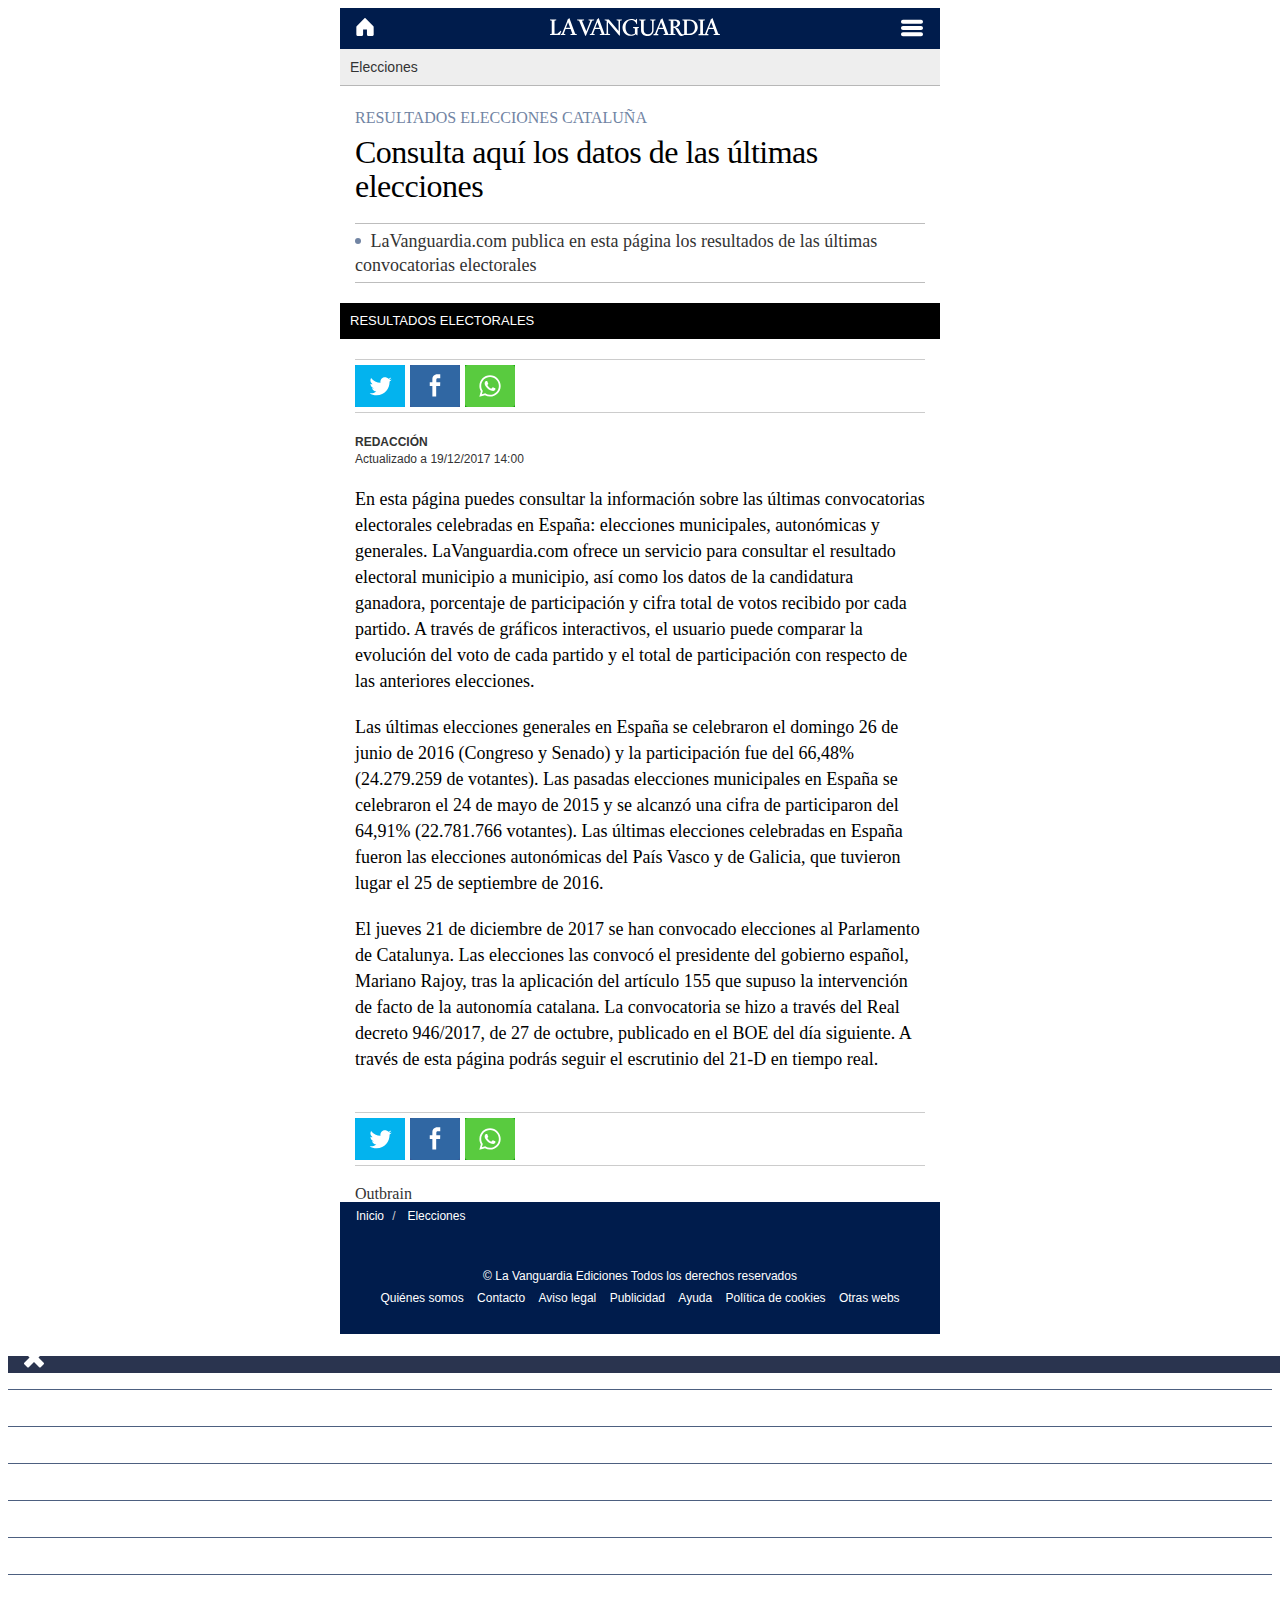
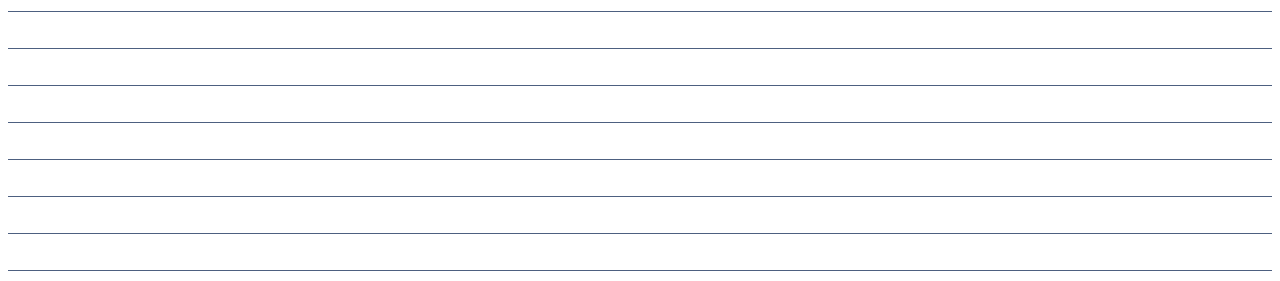
<file: iframe-resize/noticia-amp.html>
<!DOCTYPE html>
<html amp>
<head>
	<title>Consulta aquí los datos de las últimas elecciones</title>
	<meta charset=utf-8 />
	<meta http-equiv=X-UA-Compatible content="IE=edge,chrome=1"/>
	<meta name=viewport content="width=device-width,minimum-scale=1,initial-scale=1"/>
	<meta name=msapplication-config content=none />
	<meta name=title content="Consulta aquí los datos de las últimas elecciones"/>
	<meta name=description content="LaVanguardia.com publica en esta página los resultados de las últimas convocatorias electorales"/>
	<meta name=keywords content="Cataluña, resultados, elecciones, catalanas, catalunya, 21-D, 21D"/>
	<meta name=news_keywords content="Cataluña, resultados, elecciones, catalanas, catalunya, 21-D, 21D"/>
	<meta name="date" content="19/12/2017 14:00:00" /> 
	<meta name="DC.date.issued" content="2017-12-19T14:00:00+01:00" /> 
	<meta name="organization" content="La Vanguardia" />  
	<meta property="article:modified_time" content="2017-12-19T14:00:00+01:00" /> 
	<meta property=article:section content="Política"/>
	<meta name=twitter:card content=summary_large_image />
	<meta name=twitter:site content="@lavanguardia"/>
	<meta name=twitter:title content="Consulta aquí los datos de las últimas elecciones"/>
	<meta name=twitter:twitter:image content="http://file02.lavanguardia.com/2017/12/15/55288642443-file.jpg"/>
	<meta name=twitter:description content="LaVanguardia.com publica en esta página los resultados de las últimas convocatorias electorales"/>
	<meta property=twitter:account_id content=15748165 />
	<meta property=og:url content="http://www.lavanguardia.com/elecciones" data-page-subject=true />
	<meta property=og:title content="Consulta aquí los datos de las últimas elecciones" data-page-subject=true />
	<meta property=og:type content=article data-page-subject=true />
	<meta property=og:site_name content="La Vanguardia" data-page-subject=true />
	<meta property=og:description content="LaVanguardia.com publica en esta página los resultados de las últimas convocatorias electorales" data-page-subject=true />
	<meta property=og:image content="http://file02.lavanguardia.com/2017/12/15/55288642443-file.jpg" data-page-subject=true />
	<meta property=og:image:width content=990 />
	<meta property=og:image:height content=558 />
	<meta property=fb:app_id content=308114232627941 />
	<meta property=fb:pages content="156552584408339,771277509704459,958861534247204,926823234046883,212415508953697,291917499474"/>
	<link rel=canonical href="http://www.lavanguardia.com/elecciones"/>
	<link href="https://plus.google.com/+lavanguardia/posts" rel=publisher />
	<link rel=apple-touch-icon sizes=72x72 href="http://www.lavanguardia.com/rsc/images/ico/apple-touch-icon-72x72.png"/>
	<link rel=apple-touch-icon-precomposed sizes=72x72 href="http://www.lavanguardia.com/rsc/images/ico/apple-touch-icon-72x72.png"/>
	<link rel=apple-touch-icon sizes=76x76 href="http://www.lavanguardia.com/rsc/images/ico/apple-touch-icon-76x76.png"/>
	<link rel=apple-touch-icon-precomposed sizes=76x76 href="http://www.lavanguardia.com/rsc/images/ico/apple-touch-icon-76x76.png"/>
	<link rel=apple-touch-icon sizes=114x114 href="http://www.lavanguardia.com/rsc/images/ico/apple-touch-icon-114x114.png"/>
	<link rel=apple-touch-icon-precomposed sizes=114x114 href="http://www.lavanguardia.com/rsc/images/ico/apple-touch-icon-114x114.png"/>
	<link rel=apple-touch-icon sizes=120x120 href="http://www.lavanguardia.com/rsc/images/ico/apple-touch-icon-120x120.png"/>
	<link rel=apple-touch-icon-precomposed sizes=120x120 href="http://www.lavanguardia.com/rsc/images/ico/apple-touch-icon-120x120.png"/>
	<link rel=apple-touch-icon sizes=152x152 href="http://www.lavanguardia.com/rsc/images/ico/apple-touch-icon-152x152.png"/>
	<link rel=apple-touch-icon-precomposed sizes=152x152 href="http://www.lavanguardia.com/rsc/images/ico/apple-touch-icon-152x152.png"/>
	<link rel="shortcut icon" href="http://www.lavanguardia.com/rsc/images/ico/favicon.ico"/>
	<link type="image/ico" href="http://www.lavanguardia.com/rsc/images/ico/favicon.ico" rel=icon />
	<link rel=stylesheet href="https://maxcdn.bootstrapcdn.com/font-awesome/4.5.0/css/font-awesome.min.css">
	<style amp-custom>@font-face{font-family:'allerbold';src:local('allerbold') , local('allerbold') , url(http://www.lavanguardia.com/rsc/fonts/aller_bd-webfont.woff2) format('woff2') , url(http://www.lavanguardia.com/rsc/fonts/aller_bd-webfont.woff) format('woff');font-weight:normal;font-style:normal}@font-face{font-family:'roboto-regular';src:url(http://www.lavanguardia.com/rsc/fonts/roboto/roboto-regular.eot);src:url(http://www.lavanguardia.com/rsc/fonts/roboto/roboto-regular.eot#iefix) format('embedded-opentype') , url(http://www.lavanguardia.com/rsc/fonts/roboto/roboto-regular.ttf) format('truetype') , url(http://www.lavanguardia.com/rsc/fonts/roboto/roboto-regular.woff) format('woff') , url(http://www.lavanguardia.com/rsc/fonts/roboto/roboto-regular.svg#roboto-regular) format('svg');font-weight:normal;font-style:normal}@font-face{font-family:'roboto-medium';src:url(http://www.lavanguardia.com/rsc/fonts/roboto/roboto-medium.woff2) format('woff2') , url(http://www.lavanguardia.com/rsc/fonts/roboto/roboto-medium.woff) format('woff');font-weight:normal;font-style:normal}@font-face{font-family:'TiemposHeadline-Regular';src:url(http://www.lavanguardia.com/rsc/fonts/TiemposHeadlineWeb-Regular.eot#iefix) format('embedded-opentype') , url(http://www.lavanguardia.com/rsc/fonts/TiemposHeadlineWeb-Regular.woff) format('woff');font-weight:normal;font-style:normal}@font-face{font-family:'TiemposHeadline-Black';src:url(http://www.lavanguardia.com/rsc/fonts/TiemposHeadlineWeb-Black.eot#iefix) format('embedded-opentype') , url(http://www.lavanguardia.com/rsc/fonts/TiemposHeadlineWeb-Black.woff) format('woff');font-weight:normal;font-style:normal}@font-face{font-family:'TiemposHeadline-Bold';src:url(http://www.lavanguardia.com/rsc/fonts/TiemposHeadlineWeb-Bold.eot#iefix) format('embedded-opentype') , url(http://www.lavanguardia.com/rsc/fonts/TiemposHeadlineWeb-Bold.woff) format('woff');font-weight:normal;font-style:normal}@font-face{font-family:'TiemposHeadline-Semibold';src:url(http://www.lavanguardia.com/rsc/fonts/TiemposHeadlineWeb-Semibold.eot#iefix) format('embedded-opentype') , url(http://www.lavanguardia.com/rsc/fonts/TiemposHeadlineWeb-Semibold.woff) format('woff');font-weight:normal;font-style:normal}@font-face{font-family:'TiemposHeadline-Medium';src:url(http://www.lavanguardia.com/rsc/fonts/TiemposHeadlineWeb-Medium.eot#iefix) format('embedded-opentype') , url(http://www.lavanguardia.com/rsc/fonts/TiemposHeadlineWeb-Medium.woff) format('woff');font-weight:normal;font-style:normal}@font-face{font-family:'TiemposText-Regular';src:url(http://www.lavanguardia.com/rsc/fonts/TiemposTextWeb-Regular.eot#iefix) format('embedded-opentype') , url(http://www.lavanguardia.com/rsc/fonts/TiemposTextWeb-Regular.woff) format('woff');font-weight:normal;font-style:normal}@font-face{font-family:'TiemposText-Regular';src:url(http://www.lavanguardia.com/rsc/fonts/TiemposTextWeb-Regular.eot#iefix) format('embedded-opentype') , url(http://www.lavanguardia.com/rsc/fonts/TiemposTextWeb-Regular.woff) format('woff');font-weight:normal;font-style:normal}@font-face{font-family:'TiemposText-RegularItalic';src:url(http://www.lavanguardia.com/rsc/fonts/TiemposTextWeb-RegularItalic.eot#iefix) format('embedded-opentype') , url(http://www.lavanguardia.com/rsc/fonts/TiemposTextWeb-RegularItalic.woff) format('woff');font-weight:normal;font-style:normal}@font-face{font-family:'TiemposText-Semibold';src:url(http://www.lavanguardia.com/rsc/fonts/TiemposTextWeb-Semibold.eot#iefix) format('embedded-opentype') , url(http://www.lavanguardia.com/rsc/fonts/TiemposTextWeb-Semibold.woff) format('woff');font-weight:normal;font-style:normal}@font-face{font-family:'TiemposText-SemiboldItalic';src:url(http://www.lavanguardia.com/rsc/fonts/TiemposTextWeb-SemiboldItalic.eot?#iefix) format('embedded-opentype') , url(http://www.lavanguardia.com/rsc/fonts/TiemposTextWeb-SemiboldItalic.woff) format('woff');font-weight:normal;font-style:normal}@font-face{font-family:'lv';src:url(http://www.lavanguardia.com/rsc/fonts/lv.eot?#iefix) format('embedded-opentype') , url(http://www.lavanguardia.com/rsc/fonts/lv.woff) format('woff') , url(http://www.lavanguardia.com/rsc/fonts/lv.ttf) format('truetype') , url(http://www.lavanguardia.com/rsc/fonts/lv.svg#lv) format('svg');font-weight:normal;font-style:normal}@font-face{font-family:'passion';src:local('Passion One') , local('PassionOne-Regular') , url(../../fonts/PassionOne-Regular.ttf) format('truetype');font-style:normal;font-weight:400}@font-face{font-family:'passion-bold';src:local('Passion One') , local('PassionOne-Bold') , url(../../fonts/PassionOne-Bold.ttf) format('truetype');font-style:normal;font-weight:700}div,ul,li,h1,h2,h3,p,figure,article{webkit-box-sizing:border-box;-moz-box-sizing:border-box;box-sizing:border-box;margin:0;padding:0}body{background-color:#fff}a{text-decoration:none;color:inherit}a:hover,a:focus{color:#1068ac;text-decoration:underline}ol,ul{list-style:none}.clearfix:before,.clearfix:after,.row:before,.row:after{content:" ";display:table}.clearfix:after,.row:after{clear:both}.container{padding:0 8px}.row{margin-left:-8px;margin-right:-8px}.row:before{content:" ";display:table}.row:after{clear:both;content:" ";display:table}.row.amp-carousel-slide{width:calc(100%+15px)}.col-xs-12{float:left;padding:0 8px;width:100%}.col-xs-6{float:left;width:50%;padding:0 8px}.col-xs-6.marginb20{margin-bottom:0}.col-sm-6,.col-md-6,.col-sm-12,.col-md-12{float:left;width:100%;padding:0 8px}.amp-figure{margin:0}.lvamp-story-media{margin:0 -5px}.container-center{margin-bottom:20px}.lvamp-ad-publi{text-align:center;position:relative;line-height:0;z-index:2999999}.lvamp-ad-publi ins{display:block;padding:10px 0;background:#eee;margin:20px 0}.lvamp-main-body{background:#fff;color:#333;font-family:"TiemposText-Regular";line-height:1;max-width:600px;margin:0 auto;outline:medium none;padding:0;text-rendering:optimizelegibility;word-wrap:break-word;overflow:hidden}.lvamp-main-header{background-color:#001c4c;webkit-box-sizing:border-box;-moz-box-sizing:border-box;box-sizing:border-box;color:#ccc;display:block;padding:10px 15px;position:relative;text-align:center;width:100%}.lvamp-link-home{float:left;width:20px}.lvamp-link-user{bottom:5px;float:right;position:relative;vertical-align:middle;width:30px}button.lvamp-link-user{border:0;background:0}.lvamp-logo-link{display:inline-block;margin:0 auto;text-align:center;width:170px}#sidebar{background:#2a344f;width:60%;color:#fff;text-align:left}#sidebar button{border:0;background:0;margin:10px 0 0 10px;width:100%;text-align:left}#sidebar ul{margin:15px 0 10px}#sidebar li{border-bottom:1px solid #4d6080}#sidebar li:first-child{border-top:1px solid #4d6080}#sidebar a{font-size:16px;line-height:16px;padding:10px 20px;display:block}.container-header-otherleague{height:102px;border-top:0;background:#ac0207;background-image:url(http://wow.duroty.com/images/otherleague/linea-px.png?v=1511449204694);background-repeat:repeat;overflow:hidden;margin-bottom:25px}.header-otherleague-title{padding:0;text-align:center;position:relative}.header-otherleague-title:before{content:'';position:relative;display:inline-block;top:22px;width:40px;height:45px;left:0;z-index:100;background-image:url(http://wow.duroty.com/images/otherleague/sprite-shields.png?v=1511449204694);background-repeat:no-repeat;-webkit-background-size:192px 112px;-moz-background-size:192px 112px;-o-background-size:192px 112px;background-size:192px 112px;background-size:60px 35px}.header-otherleague-title:after{content:'';position:absolute;top:0;right:0;width:351px;height:170px;pointer-events:none;z-index:100}.atletico .header-otherleague-title:after,.sevilla .header-otherleague-title:after{width:246px}.sevilla .header-otherleague-title:before{width:32px;margin-right:10px;height:45px;position:relative;display:inline-block;top:22px;background-position:-0 -0;background-color:transparent;background-size:60px 35px}.sevilla .header-otherleague-title:after{background:url(http://wow.duroty.com/images/otherleague/sevilla-trans-xs.png) no-repeat}.atletico .header-otherleague-title:before{background-position:-32px -0;background-color:transparent}.atletico .header-otherleague-title:after{width:246px;background:url(http://wow.duroty.com/images/otherleague/atletico-trans-xs.png) no-repeat}.header-otherleague-title-link{font-family:"passion";color:#fff;-webkit-text-shadow:1px 3px rgba(0,0,0,.2);-moz-text-shadow:1px 3px rgba(0,0,0,.2);text-shadow:1px 3px rgba(0,0,0,.2);padding-left:10px;font-size:26px;font-size:1.625rem;line-height:28px;line-height:1.75rem}.header-otherleague-title-link:hover{color:#fff}.header-otherleague{height:72px;overflow:hidden;position:relative}.header-otherleague-nav{height:30px;background:#900004}.header-otherleague-nav-list{height:30px;overflow:hidden;z-index:110;max-width:360px;margin:0 auto}.header-otherleague-nav-item{line-height:30px;float:left;text-align:center;overflow:hidden;height:30px;padding:0 5px}.header-otherleague-nav-item.active{background:#492425}.header-otherleague-nav-item.active .header-otherleague-nav-link{color:#fff}.header-otherleague-nav-item .header-otherleague-nav-link{color:#e3cbcb;padding:0 3px;display:block;cursor:pointer;font-family:Arial,Helvetica,sans-serif;font-weight:700;text-transform:uppercase;font-size:10px;font-size:.625rem;line-height:30px;line-height:1.875rem}.header-otherleague-nav-item .header-otherleague-nav-link:hover,.header-otherleague-nav-item .header-otherleague-nav-link:focus{color:#fff;background:0;text-decoration:none}.header-otherleague-back{display:none}.other-league .header-otherleague-back{display:none}.amp-carousel-button{display:none}.match-intro{margin:0 -10px 15px;padding:18px 12px 30px;background-color:#eee;overflow:hidden}.match-intro-figure{margin:0 0 10px 0}.match-intro-subtitle{padding:0;margin:0;font-family:"TiemposHeadline-Medium";font-size:18px;font-size:1.125rem;line-height:23px;line-height:1.438rem}.match-score{background-image:none;text-align:center;padding:17px 0 8px 0;height:auto}.match-score-status{font-family:"roboto-medium",sans-serif;text-transform:uppercase;text-align:center;color:#000;padding-bottom:4px;font-size:13px;font-size:.813rem;line-height:13px;line-height:.813rem}.live .match-score-status{color:#b70505}.match-score-teams-wrap{width:100%;display:inline-block;font-size:0;border-bottom:solid 1px #ddd;border-top:solid 1px #ddd;background-color:#f8f8f8}.match-score-result-wrap{float:left;max-width:86px;padding-top:5px;width:100%;display:inline-block;font-size:0;border-bottom:solid 1px #ddd;border-top:solid 1px #ddd;background-color:#f8f8f8;margin:0 auto}.match-score-team{color:#fff;float:left;font-family:"allerbold";width:calc(50% - 43px);padding:0 10px 0 0;word-break:break-all;font-size:15px;font-size:.938rem;line-height:15px;line-height:.938rem}.match-score-team:last-child{padding:0 0 0 10px}.match-score-team-text{display:-webkit-box;display:-moz-box;display:-ms-flexbox;display:-webkit-flex;display:flex;-webkit-align-items:center;-ms-align-items:center;align-items:center;color:#000;height:40px;text-align:right;-webkit-justify-content:flex-end;justify-content:flex-end;width:100%;padding:0 5px 0 0;font-size:16px;font-size:1rem;line-height:16px;line-height:1rem}.match-score-team:last-child .match-score-team-text{float:left;padding:0 0 0 5px;text-align:left;-webkit-justify-content:flex-start;justify-content:flex-start}.match-score-result{font-family:"allerbold";text-align:center;color:#fff;background-color:#1d2437;padding:5px 0;height:30px;font-size:24px;font-size:1.5rem;line-height:20px;line-height:1.25rem}.marginb20{margin-bottom:20px}h1,h2,h3{font-weight:normal}amp-carousel.story-leaf-carousel-amp{margin:-5px 0 20px 0}amp-carousel .story-leaf-figcaption{position:absolute;bottom:0;margin-bottom:0;z-index:1}.outbrain_iframe{height:915px}.container-center-iframe{position:relative;overflow:hidden;margin-bottom:20px}.container-center-iframe iframe{position:absolute;top:0;left:0;width:100%;height:100%;margin:0 0 20px 0;border:0}.story-leaf-epigraph{text-transform:uppercase;color:#7184a3;font-family:"TiemposHeadline-Medium";font-size:16px;line-height:20px;display:block;margin-bottom:5px;margin-left:0}.story-leaf-epigraph a:hover{color:#565656}.story-leaf-title{font-family:"TiemposHeadline-Medium";padding:0;color:#000;font-size:32px;line-height:34px;letter-spacing:-.5px;margin-bottom:20px;font-weight:normal}.story-leaf-subtitle-list{border-top:1px solid #bdbdbd;border-bottom:1px solid #bdbdbd;margin-bottom:20px}.story-leaf-subtitle-list a{color:#337ab7}.story-leaf-subtitle-item{font-family:"TiemposText-Regular";padding:5px 0;color:#333;font-size:18px;line-height:24px}.story-leaf-figure{position:relative;margin-bottom:20px}.story-leaf-figcaption{background:#000;color:#fff;font-family:Arial,Helvetica,sans-serif;padding:5px 15px;width:100%;font-size:14px;line-height:20px}.story-leaf-figcaption.video-caption{position:relative}.story-leaf-social-btns{padding:5px 0;border-top:1px solid #ccc;border-bottom:1px solid #ccc;overflow:hidden;margin-bottom:20px}.story-leaf-social-btns .btn-social{width:50px;font-size:25px;border:0;color:#fff;cursor:pointer;margin-right:5px;float:left;border-radius:0}.story-leaf-social-btns .btn-social i[class*="fcc-icon_"]{color:#fff;font-size:32px;font-size:2rem}.story-leaf-social-btns .btn-facebook{background-color:#3a5795;border-color:#3a5795}.story-leaf-social-btns .btn-whatsapp{background:#11ae09;background:-moz-linear-gradient(top,#11ae09 0,#119609 70%);background:-webkit-gradient(linear,left top,left bottom,color-stop(0,#11ae09),color-stop(70%,#119609));background:-webkit-linear-gradient(top,#11ae09 0,#119609 70%);background:-o-linear-gradient(top,#11ae09 0,#119609 70%);background:-ms-linear-gradient(top,#11ae09 0,#119609 70%);background:linear-gradient(to bottom,#11ae09 0,#119609 70%);filter:progid:DXImageTransform.Microsoft.gradient(startColorstr='@color-from',endColorstr='@color-to',GradientType=0)}.story-leaf-social-btns .btn-twitter{background-color:#00aced;border-color:#00aced}.story-leaf-social-btns .story-leaf-comment-count{font-size:16px;line-height:45px;color:#888;float:right}.story-leaf-social-btns .story-leaf-comment-count.red{color:#ce0000}.story-leaf-social-btns .fa{pointer-events:none}.story-leaf-embed-wide{position:relative;display:block;margin:0 auto 20px auto;width:100%}.story-leaf-embed-wide object,.story-leaf-embed-wide embed,.story-leaf-embed-wide video,.story-leaf-embed-wide iframe,.story-leaf-embed-wide img{width:100%;margin-top:0;position:absolute;top:0;left:0}.story-leaf-author-link,.story-leaf-author-city,.story-leaf-datetime{color:#333;font-family:Arial,Helvetica,sans-serif;font-size:12px;line-height:14px}.story-leaf-author-link,.story-leaf-author-city{text-transform:uppercase;font-weight:700}.story-leaf-datetime{margin:3px 0 20px;display:block}.story-leaf-txt-p{margin:0 0 20px 0;font-family:"TiemposText-Regular"}.story-leaf-txt-p p{color:#000;margin-bottom:20px;font-size:18px;line-height:26px;padding:0}.story-leaf-txt-p p b>a,.story-leaf-txt-p p>a{color:#105dac}.story-leaf-txt-p p b>a:hover,.story-leaf-txt-p p>a:hover{text-decoration:underline}.story-leaf-txt-p .container-center{text-align:center;margin-bottom:20px;display:block}.story-leaf-txt-p .container-center.adv .lv-publi-box{display:inline-block}.story-leaf-txt-p .container-center.adv .lv-publi-box ins{padding:10px}.story-leaf-txt-p .container-center>*{margin:0 auto 0 auto}.story-leaf-txt-p ins iframe{margin-bottom:0}.story-leaf-txt-p twitterwidget{width:100%}.block-element{display:block}.story-leaf-body-porcentual{position:relative;display:block;width:100%;padding-bottom:56.25%}.story-leaf-body-porcentual object,.story-leaf-body-porcentual embed,.story-leaf-body-porcentual iframe{width:100%;height:100%;margin-top:0;position:absolute;top:0;left:0}.despiece-story{clear:both;position:relative;margin-bottom:25px;padding:15px 0;border-top:1px solid #7184a3;border-bottom:1px solid #7184a3;display:block}.despiece-story-title{color:#000;position:relative;font-family:"TiemposHeadline-Medium";font-size:26px;line-height:30px;display:block}.despiece-story-title .ico-quote{width:50px;height:50px;display:inline-block;clear:both;position:absolute;left:0}.despiece-story-title .ico-quote:before{color:#222;font-family:'lv';content:"\e603";width:100%;height:100%;font-size:25px}.despiece-story-title .despiece-story-title-text,.despiece-story-title .despiece-story-title-text p{font-family:"TiemposHeadline-Medium";font-size:26px;line-height:30px;padding:0;margin-bottom:0}.despiece-story-epigraph{font-family:"TiemposHeadline-Medium";color:#105dac;font-size:20px;line-height:26px;display:block;font-weight:normal}.despiece-story-txt{color:#000;font-family:"TiemposHeadline-Medium";font-size:20px;line-height:30px;margin-top:15px}.despiece-story-txt p{margin-bottom:0}.despiece-story-author{position:relative;margin-top:10px;overflow:hidden;display:block}.despiece-story-author-link{text-transform:uppercase;margin-top:10px;font-size:16px;line-height:20px}.despiece-story-author-bottom{float:left}.despiece-story-author-bottom .author-city{margin-bottom:0;font-size:16px;line-height:20px}.despiece-story-quotes .despiece-story-title{padding-left:35px}.despiece-story-quotes .despiece-story-author{padding-left:35px}.story-leaf-body-image{position:relative;margin:25px -15px}.story-leaf-body-image>figcaption{background:#000;color:#fff;font-family:Arial,Helvetica,sans-serif;padding:5px 15px;width:100%;font-size:14px;line-height:20px;margin-bottom:20px}.story-leaf-body-image>.ico-video{width:70px;height:70px}.story-leaf-body-image>.ico-video:before{left:22px;font-size:44px;font-size:2.75rem}.dropdown-related-cat{display:none}.poll-leaf-body-header{margin:20px 0 0;background:#ddd;border-bottom:1px solid #fff;padding:15px 25px;clear:both}.poll-leaf-body-title{font-family:"TiemposHeadline-Medium";color:#000;margin-bottom:20px;font-size:18px;font-size:1.125rem;line-height:26px;line-height:1.625rem}.poll-leaf-body{margin-bottom:20px;background:#ddd;padding:10px 5px}.poll-leaf-btns{text-align:center;margin-top:25px}.poll-leaf-btn{text-transform:uppercase;color:#fff;background:#e52a2a;border:0;padding:15px 75px;margin-right:10px;font-family:Arial,Helvetica,sans-serif;font-weight:700;font-size:16px;font-size:1rem;line-height:20px;line-height:1.25rem;-webkit-border-radius:3px;-moz-border-radius:3px;border-radius:3px;display:block;margin:0 auto 10px}.poll-leaf-votes{color:#888}.story-leaf-txt-p .container-center .story-leaf-body-video-amp-inline{margin-right:-15px;margin-left:-15px}.other-league .footer-logo{display:inline-block}.footer-logo-figure{width:200px;margin:0 auto}.footer-logo{padding-bottom:20px}.footer-copyright{font-family:Arial,Helvetica,sans-serif;font-size:12px;line-height:12px;padding-bottom:10px;background-color:#001c4c}.footer-item{display:inline-block;padding:0 5px}.footer-item-link{font-family:Arial,Helvetica,sans-serif;color:#fff;font-size:12px}.footer-item-link:hover{color:#d2e2f2}.footer-wrapper{font-family:"Helvetica Neue",Helvetica,Arial,sans-serif;background-color:#001c4c;padding:8px 8px 30px;z-index:3000002 -2;position:relative;text-align:center;font-size:12px;color:#fff}.footer-wrapper .breadcrumb{text-align:left;padding:0 0 28px 0;margin:0}.footer-wrapper .breadcrumb li{display:inline-block}.footer-wrapper .breadcrumb li+li:before{padding:0 5px;color:#ccc;content:"/\00a0"}.footer-wrapper .footer-menu{text-align:center;padding:0 0 28px 0;margin:0 auto;width:100%;max-width:900px}.footer-wrapper .footer-menu li{display:inline-block;padding-right:10px;line-height:16px}.lvamp-main-body{overflow:hidden}.lvamp-header-media .amp-figure{margin:0 -15px 20px}.lvamp-header-media .video-media{margin:0 -15px 20px}.lvamp-breadcrumb{background-color:#eee;border-bottom:1px solid #b7b7b7;padding:0;position:relative;margin:0 -15px}.lvamp-breadcrumb-link{border:0;color:#333;display:block;font-family:Arial,Helvetica,sans-serif;margin:0;padding:10px;text-decoration:none;vertical-align:baseline;font-size:14px;line-height:16px}.related-news{margin-top:40px}.story-leaf-header{margin:20px 0 10px}.story-leaf-epigraph{text-transform:uppercase;color:#7184a3;font-family:"TiemposHeadline-Bold";font-size:16px;line-height:24px}.story-leaf-epigraph>a{text-transform:uppercase;color:#7184a3;font-family:"TiemposHeadline-Bold";font-size:16px;line-height:24px}.story-leaf-epigraph>a:hover{color:#565656}.lvamp-leaf-title{color:#000;font-family:"TiemposHeadline-Medium";font-weight:normal;margin:0;font-size:28px;line-height:31px}.lvamp-subtitle{border-bottom:1px solid #888;border-top:1px solid #888;list-style:none;margin:15px 0 0;padding:8px 0 10px}.lvamp-subtitle-item{color:#333;font-family:"TiemposText-Regular";margin-bottom:10px;font-size:17px;line-height:21px}.lvamp-subtitle-item:before{content:'';display:inline-block;width:6px;height:6px;margin-bottom:3px;margin-right:5px;background:#7184a3;-webkit-border-radius:50%;-moz-border-radius:50%;border-radius:50%}.lvamp-subtitle-item:last-child{margin-bottom:0}.one>.lvamp-subtitle-item:before{display:none}.lvamp-subtitle-item a{color:#105dac}.lvamp-socialbar{border-top:1px solid #ccc;border-bottom:1px solid #ccc;margin:0 0 10px 0;padding:5px 0;position:relative;margin-top:10px}.lvamp-socialbar-item{display:inline-block;margin-right:4px;width:calc(25% - 6px);box-sizing:border-box}.lvamp-socialbar-item:last-child{margin-right:0}.lvamp-socialbar-link{cursor:pointer}.lvamp-social-icon{text-align:center;height:42px;width:100%}.lvamp-social-icon.lvamp-social-whatsapp svg{width:32px;height:32px}.lvamp-social-comments{background-color:#666}.lvamp-social-facebook{background-color:#3067a3}.lvamp-social-twitter{background-color:#03b3ee}.lvamp-social-whatsapp{background-color:#59cb3f}.lvamp-social-email{background-color:#767676}.lvamp-radius-icon{display:inline-block;fill:#fff;position:relative;vertical-align:middle;-webkit-border-radius:3px;-moz-border-radius:3px;border-radius:3px}.lvamp-social-icon svg{bottom:0;height:100%;width:100%;left:0;margin:auto;position:absolute;right:0;top:0;vertical-align:middle}.lvamp-leaf-figcaption{font-family:Arial,Helvetica,sans-serif;color:#fff;padding:10px;background:#000;font-size:13px;font-size:.813rem;line-height:16px;line-height:1rem}.lvamp-article{padding:0 15px}.lvamp-article>.amp-figure{margin:0 -5px}.lvamp-article-body{padding-bottom:20px}.lvamp-article-author{margin-bottom:5px;display:inline-block}.lvamp-article-author-link{color:#222;font-family:Arial,Helvetica,sans-serif;font-weight:bold;text-transform:uppercase;text-decoration:none;font-size:12px;line-height:14px}.lvamp-article-city{display:inline;font-family:Arial,Helvetica,sans-serif;font-size:12px;line-height:14px}.lvamp-article-time{color:#222;display:block;font-family:Arial,Helvetica,sans-serif;font-size:12px;line-height:14px}.lvamp-article-body p{border:0;color:#000;font-family:"TiemposText-Regular";margin-bottom:20px;padding:0;vertical-align:baseline;font-size:18px;line-height:26px}.lvamp-link{color:#105dac;text-decoration:none}.lvamp-story-leaf-datetime{color:#222;font-family:Arial,Helvetica,sans-serif;font-size:12px;line-height:14px}.lvamp-leaf-stories{clear:both;margin-top:20px}.lvamp-leaf-stories.grouped .row:first-of-type:before{content:"";display:inline-block;display:block;width:calc(100% - 16px);margin:0 auto;border-top:1px solid #2a4a73}.lvamp-leaf-stories.grouped .row:first-of-type .lvamp-leaf-stories-item{border-top:0}.lvamp-leaf-stories-header{padding:5px 0;border-top:3px solid #2a4a73;color:#001c4c;font-family:"TiemposHeadline-Bold";display:block;font-size:18px;line-height:20px}.lvamp-leaf-stories-list{list-style:none}.lvamp-leaf-stories-item{border-top:1px solid #2a4a73;overflow:hidden;padding:10px 0 0 0;margin:0 0 10px 0}.lvamp-leaf-stories-item.tpl-story-first{margin-bottom:15px}.lvamp-leaf-stories-item .amp-figure{float:left;margin-right:8px;position:relative;height:auto;margin-bottom:0;margin-top:3px;width:40%}.tpl-story-first.lvamp-leaf-stories-item .amp-figure,.lvamp-leaf-stories-group .lvamp-leaf-stories-item .amp-figure{float:none;margin:3px 0 0 0;width:100%}.lvamp-leaf-stories-link{padding-left:0;padding-top:0;font-family:"TiemposHeadline-Medium";word-spacing:1px;color:#000;font-size:18px;line-height:21px}.tpl-story-first .lvamp-leaf-stories-link{display:block;margin-top:8px}.lvamp-view-comments{padding:5px 10px 10px}.lvamp-view-comments-links{background-color:#4368a5;color:#fff;display:block;font-family:"TiemposHeadline-Bold";margin:0 auto;padding:10px;text-align:center;width:150px;font-size:16px;line-height:18px;-webkit-border-radius:4px;-moz-border-radius:4px;border-radius:4px}.lvamp-leaf-topsection{padding-bottom:16px;background-color:#fff}.lvamp-leaf-topsection-header{padding:5px 0;border-top:3px solid #2a4a73;border-bottom:1px solid #ccc;margin-bottom:20px}.lvamp-leaf-topsection-title{color:#001c4c;font-family:"TiemposHeadline-Bold";padding:0 10px;font-size:18px;line-height:20px}.lvamp-leaf-topsection-content{background-color:#fff;padding:0}.lvamp-leaf-topsection-row{display:block;margin:0 -8px 16px;overflow:hidden;padding:0}.lvamp-leaf-topsection-item{webkit-box-sizing:border-box;-moz-box-sizing:border-box;box-sizing:border-box;display:block;float:left;list-style:none;padding:2px 8px 0;position:relative;width:50%}.lvamp-leaf-topsection-figure{border-top:2px solid #2a4a73;padding-top:2px}.lvamp-leaf-topsection-img{display:block;height:auto;max-width:100%;width:100%}.lvamp-leaf-topsection-link{display:block;color:#000;cursor:pointer;font-family:"TiemposHeadline-Medium";padding-top:5px;text-decoration:none;font-size:17px;line-height:20px}.lvamp-comment{border:0;color:#000;vertical-align:baseline;clear:both;margin-bottom:20px;padding:0 10px 10px 70px;position:relative;display:block;font-size:18px;line-height:26px}.lvamp-comment a{color:#105dac;text-decoration:none}.lvamp-comment-time{font-family:"TiemposHeadline-Medium";background:#d2e2f2;padding:6px 8px;display:block;position:absolute;left:0;font-size:14px;line-height:16px}.lvamp-comment-strong{display:block;font-family:"TiemposText-Semibold";margin-bottom:20px}.lvamp-ad-publi amp-ad{display:block;margin:20px auto}.lvamp-storylist-leaf-itemtitle{font-family:"TiemposHeadline-Medium";padding-top:7px;padding-left:65px;font-size:24px;line-height:28px}.lvamp-storylist-leaf-counter{font-family:"TiemposHeadline-Medium";color:#2a4a73;border-right:1px solid #ccc;padding:0 15px;margin-right:15px;float:left;margin-top:5px;font-size:38px;line-height:38px}.story-leaf-body-video{position:relative;display:block;width:100%;padding-bottom:56.25%}.story-leaf-body-video iframe{width:100%;height:100%;margin-top:0;position:absolute;top:0;left:0}.carousel1 .slide>amp-img>img{object-fit:contain}.carousel1{margin:16px 0}.carousel1 .caption{position:absolute;bottom:0;left:0;right:0;padding:8px;background:rgba(0,0,0,.6);color:#ddd;font-size:smaller;max-height:30%}.lvamp-storylist-leaf-itemheader{border-top:3px solid #ccc;padding-top:10px;margin-bottom:20px}.lvamp-story-leaf-txt-p,.story-leaf-txt-p{margin:20px 0 0 0}.lvamp-story-leaf-txt-p p,.story-leaf-txt-p p{margin-bottom:20px}.lvamp-story-leaf-txt-p .amp-figure,.story-leaf-txt-p .amp-figure{margin:0 -15px 20px}.lvamp-story-leaf-txt-p a,.story-leaf-txt-p a{color:#105dac;text-decoration:none}.lvamp-tpl-author-destacado{margin:5px}.lvamp-tpl-author-destacado .lvamp-author-main-content{background-color:#565656;overflow:hidden;padding:5px}.lvamp-tpl-author-destacado .lvamp-author-figure{width:70px;float:left;color:#fff;margin:5px}.lvamp-tpl-author-destacado .lvamp-author-info{width:auto;float:right;color:#fff;margin:5px}.lvamp-tpl-author-destacado .lvamp-author-img{width:70px;height:70px;margin:0 20px 0 10px;-webkit-border-radius:50%;-moz-border-radius:50%;border-radius:50%}.lvamp-tpl-author-destacado .lvamp-author-link,.lvamp-tpl-author-destacado .lvamp-author-city{display:block}.lvamp-tpl-author-destacado .lvamp-author-link{color:#fff;text-transform:uppercase;margin:3px 0;text-decoration:none;font-size:14px;line-height:16px}.lvamp-tpl-author-destacado .lvamp-author-link:hover{color:#ccc}.lvamp-tpl-author-destacado .lvamp-author-city{font-style:italic;color:#ddd;font-size:14px;line-height:16px}.lvamp-tpl-author-destacado .lvamp-author-showmore{font-family:Arial,Helvetica,sans-serif;border-top:1px solid #fff;border-bottom:1px solid #fff;color:#fff;text-transform:uppercase;margin-top:10px;padding:3px 0;font-size:11px;line-height:12px}.lvamp-tpl-author-destacado .lvamp-author-showmore:hover{color:#fff}.lvamp-tpl-author-destacado .lvamp-author-description{float:left;margin-top:10px;color:#222;font-size:13px;line-height:15px}.lvamp-tpl-author-destacado .lvamp-author-followus{float:right;color:#fff;margin-top:6px;margin-right:6px}.lvamp-tpl-author-destacado .lvamp-author-followus>.lvamp-btn-followus{background:transparent;color:#565656;border:0;width:30px;height:30px;margin-right:5px;margin-top:3px;padding:1px 6px;vertical-align:middle;-webkit-border-radius:50%;-moz-border-radius:50%;border-radius:50%}.lvamp-tpl-author-destacado .lvamp-author-followus>.lvamp-btn-followus:hover{-webkit-opacity:.8;-moz-opacity:.8;opacity:.8}.lvamp-tpl-author-destacado .lvamp-author-copy{font-family:Arial,Helvetica,sans-serif;width:75px;border-top:1px solid #fff;border-bottom:1px solid #fff;margin-right:5px;padding:3px 0 5px;text-align:right;font-size:12px;line-height:14px}.lvamp-story-leaf-despiece{clear:both;position:relative;margin:20px 0}.lvamp-story-leaf-txt-p .lvamp-story-leaf-txt-ads{clear:initial;float:initial;margin:20px 0}.lvamp-story-leaf-despiece-quotes{margin-left:0}.lvamp-story-leaf-despiece-author{position:relative;padding:0;overflow:hidden}.lvamp-story-leaf-despiece-author:after{content:"";width:100%;height:2px;background:#7184a3;position:absolute;bottom:0;display:block;right:0}.lvamp-story-leaf-despiece-author-figure{float:left;margin:0 20px 0 10px}.lvamp-story-leaf-despiece-author-link{text-transform:uppercase;margin-top:10px}.lvamp-story-leaf-despiece-author-bottom{float:left;margin:12px 0}.lvamp-story-leaf-despiece-quotes{margin-left:0}.lvamp-story-leaf-despiece-title{color:#000;position:relative;padding:3px 0;font-family:"TiemposHeadline-Medium";font-size:20px;line-height:26px}.lvamp-story-leaf-despiece-quotes .lvamp-story-leaf-despiece-title{padding-left:40px}.lvamp-story-leaf-despiece-title:before{content:"";width:100%;height:2px;background:#7184a3;top:0;position:absolute}.lvamp-story-leaf-despiece-title:after{content:"";display:block;width:20%;bottom:-8px;height:1px;background:#7184a3;position:relative;margin-top:10px}.lvamp-story-leaf-despiece-title .lvamp-story-epigraph{font-family:"TiemposHeadline-Medium";color:#105dac;display:block;padding-top:6px;font-size:20px;line-height:26px}.lvamp-story-leaf-despiece-title .lvamp-story-leaf-despiece-quotes{padding-left:40px}.lvamp-story-leaf-txt-p .lvamp-author-city{margin:0}.lvamp-storylist-leaf-itemtitle{font-family:"TiemposHeadline-Medium";padding-top:7px;padding-left:65px;font-size:24px;line-height:28px}.lvamp-storylist-leaf-counter{font-family:"TiemposHeadline-Medium";color:#2a4a73;border-right:1px solid #ccc;padding:0 15px;margin-right:15px;float:left;margin-top:5px;font-size:38px;line-height:38px}.lvamp-story-leaf-despiece-txt{color:#000;margin-top:10px;font-family:"TiemposHeadline-Medium";font-size:17px;line-height:27px}.lvamp-story-leaf-despiece-txt.short:after{content:"";width:20%;height:1px;background:#7184a3;display:block;position:relative;margin-top:15px}.lvamp-story-leaf-despiece-txt.large:after{content:"";width:100%;height:1px;background:#7184a3;display:block;position:relative;margin-top:15px}.lvamp-article-body .lvamp-story-leaf-despiece-txt p{color:#000;margin-top:10px;font-family:"TiemposHeadline-Medium";font-size:20px;line-height:30px}.lvamp-story-leaf-despiece-txt.short:after{content:"";width:20%;height:1px;background:#7184a3;display:block;position:relative;margin-top:10px}.list-item figure{margin-left:0;margin-right:0}.svgspan{background-color:#fff;color:#000;text-decoration:none;overflow:hidden;border:0;min-width:2rem;max-width:100%;width:auto;height:2rem;display:inline-block;vertical-align:middle;position:relative;fill:#565656;-webkit-border-radius:62.5rem;-moz-border-radius:62.5rem;border-radius:62.5rem}.svgspan svg{vertical-align:middle;position:absolute;top:0;bottom:0;right:0;left:0;margin:auto;overflow:visible}.svgspan.google-plus>svg{top:7px;left:5px}.lvamp-actualizar-btn{background-color:#7184a3;border:0;color:#fff;cursor:pointer;display:block;font-size:14px;float:right;margin-top:15px;margin-right:5px;padding:5px 15px;-webkit-border-radius:5px;-moz-border-radius:5px;border-radius:5px}.lvamp-scribble{display:inline-block;width:100%;margin-top:15px}.lvamp-scribble .comment-figure{max-width:500px;margin:20px auto 35px}.lvamp-scribble .comment-figure figcaption{text-align:center;border-bottom:1px solid #ccc;padding:10px 0;font-size:14px;font-size:.875rem;line-height:16px;line-height:1rem}.lvamp-gallery-item{margin:7px -5px;display:block}.gallery-story-summary{margin-bottom:10px}.block-element{display:block}.related-news-title{font-family:"TiemposHeadline-Semibold";font-size:18px;line-height:1;color:#001c4c;padding:5px 0;margin-bottom:10px;border-bottom:1px solid #ccc}.related-news-article{margin-bottom:10px;padding-bottom:10px;border-bottom:1px solid #ccc;overflow:auto;word-spacing:-1px;font-size:1px;letter-spacing:-1px}.related-news-article:last-of-type{border-bottom:0}.related-news-article figure{display:inline-block;width:41%;vertical-align:top;padding-right:10px}.related-news-text{color:#000;font-family:"TiemposHeadline-Medium";font-size:16px;line-height:18px;display:inline-block;width:59%;word-spacing:normal;letter-spacing:normal}.related-news-text a{color:#000}.lvamp-article-body .referendum-links{font-family:"TiemposHeadline-Medium";font-size:18px;line-height:18px;text-align:center;color:#000;margin:0 0 20px 0;padding:10px 0;border-bottom:1px solid #ccc;border-top:4px solid #001c4c}.lvamp-article-body .referendum-links2{font-family:"TiemposHeadline-Medium";font-size:18px;line-height:18px;text-align:center;color:#000;margin:0;padding:10px 0;border-top:2px solid #ccd2db}.story-leaf-subtitle-item:before{content:'';display:inline-block;width:6px;height:6px;margin-bottom:3px;margin-right:5px;background:#7184a3;-webkit-border-radius:50%;-moz-border-radius:50%;border-radius:50%}.btn-referendum-links{text-align:center;margin-bottom:30px}.btn-referendum-links .btn{margin-bottom:10px}.lvamp-article-body .btn{display:inline-block;margin-bottom:10px;width:40%;font-weight:normal;text-align:center;vertical-align:middle;touch-action:manipulation;cursor:pointer;background-image:none;border:1px solid transparent;white-space:nowrap;padding:6px 12px;font-size:14px;line-height:1.42857143;border-radius:0;-webkit-user-select:none;-moz-user-select:none;-ms-user-select:none;user-select:none;font-family:arial}.lvamp-article-body .btn:focus,.btn:active:focus{outline:5px auto -webkit-focus-ring-color;outline-offset:-2px}.lvamp-article-body .btn:hover,.btn:focus{color:#333;text-decoration:none}.lvamp-article-body .btn:active{outline:0;background-image:none;-webkit-box-shadow:inset 0 3px 5px rgba(0,0,0,.125);box-shadow:inset 0 3px 5px rgba(0,0,0,.125)}.lvamp-article-body .btn-default{color:#000;background-color:#c2cfe0;border-color:#c2cfe0;font-weight:bold}.lvamp-article-body .btn-default:hover,.btn-default:focus,.btn-default:active{background-color:#ccc;border-color:#ccc}.lvamp-article-body .btn-primary{color:#fff;background-color:#3e4d67;border-color:#3e4d67}.lvamp-article-body .btn-primary:hover,.btn-primary:focus,.btn-primary:active{background-color:#334c83;border-color:#2c4270}.lvamp-article-body .btn-primary{width:auto}.text-center{text-align:center}.regions-list{border:1px solid #ccc;padding:15px;-webkit-column-count:2;-moz-column-count:2;column-count:2;-webkit-column-gap:40px;-moz-column-gap:40px;column-gap:40px;-webkit-column-rule-style:solid;-moz-column-rule-style:solid;column-rule-style:solid;-webkit-column-rule-width:1px;-moz-column-rule-width:1px;column-rule-width:1px;-webkit-column-rule-color:#ccc;-moz-column-rule-color:#ccc;column-rule-color:#ccc}.regions-list li{color:#333;font-size:14px;line-height:17px;padding-bottom:6px}strong,b{font-family:"TiemposText-Semibold";font-weight:normal}</style>
	<style amp-boilerplate>body{-webkit-animation:-amp-start 8s steps(1,end) 0s 1 normal both;-moz-animation:-amp-start 8s steps(1,end) 0s 1 normal both;-ms-animation:-amp-start 8s steps(1,end) 0s 1 normal both;animation:-amp-start 8s steps(1,end) 0s 1 normal both}@-webkit-keyframes -amp-start{from{visibility:hidden}to{visibility:visible}}@-moz-keyframes -amp-start{from{visibility:hidden}to{visibility:visible}}@-ms-keyframes -amp-start{from{visibility:hidden}to{visibility:visible}}@-o-keyframes -amp-start{from{visibility:hidden}to{visibility:visible}}@keyframes -amp-start{from{visibility:hidden}to{visibility:visible}}</style><noscript><style amp-boilerplate>body{-webkit-animation:none;-moz-animation:none;-ms-animation:none;animation:none}</style></noscript>
	<script async custom-element=amp-analytics src="https://cdn.ampproject.org/v0/amp-analytics-0.1.js"></script>
	<script async custom-element=amp-iframe src="https://cdn.ampproject.org/v0/amp-iframe-0.1.js"></script>
	<script async custom-element=amp-ad src="https://cdn.ampproject.org/v0/amp-ad-0.1.js"></script>
	<script async custom-element=amp-sidebar src="https://cdn.ampproject.org/v0/amp-sidebar-0.1.js"></script>
	<script async src="https://cdn.ampproject.org/v0.js"></script> </head>
	<body class=lv-story>
		<amp-analytics type=googleanalytics>
			<script type="application/json">
				{
					"requests": {
						"cdQueryString": "cd2=${company}&cd6=${contentId}&cd7=${publicationDate}&cd18=${modificationDate}&cd30=${creationDate}&cd9=${facet}&cd14=${webType}&cd10=${pathUrlLevel1}&cd12=${pathUrlLevel2}&cd17=${pathUrlLevel3}&cd11=${sections}&cd8=${authorName}&cd4=${accessType}&cd5=${fullAccess}&cd33=${unitName}",
						"pageViewLV": "${pageview}&${cdQueryString}",
						"eventLV": "${event}&${cdQueryString}",
						"pageViewRollUpLV": "${pageview}&dp=${path}&cd4=${company}&cd5=${facet}&cd7=${unitName}",
						"pageViewRollUp": "${pageview}&dp=${path}&cd4=${company}&cd5=${facet}&cd7=${unitName}"
					},
					"vars": {
						"account": "UA-999736-3",
						"company":"LV",
						"contentId":"catalunya",
						"publicationDate":"19/12/2017",
						"modificationDate":"19/12/2017",
						"creationDate":"19/12/2017",
						"facet": "amp",
						"webType": "story",
						"pathUrlLevel1": "/elecciones",
						"pathUrlLevel2": "/elecciones-catalanas-2017",
						"sections": "/politica/elecciones#/politica#",
						"authorName": "generico#",
						"accessType": "abierto-libre",
						"fullAccess": "si",
						"environment": "pro",
						"path": "/elecciones/elecciones-catalanas-2017",
						"unitName": "/55964524/lv_amp/politica/elecciones/n"
					},
					"triggers": {
						"trackPageviewWithCustom": {
							"on": "visible",
							"request": "pageViewLV"
						},
						"trackPageviewRollUpLV": {
							"on": "visible",
							"request": "pageViewRollUpLV",
							"vars": {
								"account": "UA-999736-46"
							}
						},
						"trackPageviewRollUp": {
							"on": "visible",
							"request": "pageViewRollUp",
							"vars": {
								"account": "UA-58732278-1"
							}
						},
						"trackClickOnFacebookLinkTop" : {
							"on": "click",
							"selector": "[data-gtm-element=facebook-social-link-top]",
							"request": "eventLV",
							"vars": {
								"eventCategory": "social",
								"eventAction": "compartir-facebook",
								"eventLabel": "superior"
							}
						},
						"trackClickOnFacebookLinkBottom" : {
							"on": "click",
							"selector": "[data-gtm-element=facebook-social-link-bottom]",
							"request": "eventLV",
							"vars": {
								"eventCategory": "social",
								"eventAction": "compartir-facebook",
								"eventLabel": "inferior"
							}
						},
						"trackClickOnTwitterLinkTop" : {
							"on": "click",
							"selector": "[data-gtm-element=twitter-social-link-top]",
							"request": "eventLV",
							"vars": {
								"eventCategory": "social",
								"eventAction": "compartir-twitter",
								"eventLabel": "superior"
							}
						},
						"trackClickOnTwitterLinkBottom" : {
							"on": "click",
							"selector": "[data-gtm-element=twitter-social-link-bottom]",
							"request": "eventLV",
							"vars": {
								"eventCategory": "social",
								"eventAction": "compartir-twitter",
								"eventLabel": "inferior"
							}
						},
						"trackClickOnWhatsappLinkTop" : {
							"on": "click",
							"selector": "[data-gtm-element=whatsapp-social-link-top]",
							"request": "eventLV",
							"vars": {
								"eventCategory": "social",
								"eventAction": "compartir-whatsapp",
								"eventLabel": "superior"
							}
						},
						"trackClickOnWhatsappLinkBottom" : {
							"on": "click",
							"selector": "[data-gtm-element=whatsapp-social-link-bottom]",
							"request": "eventLV",
							"vars": {
								"eventCategory": "social",
								"eventAction": "compartir-whatsapp",
								"eventLabel": "inferior"
							}
						},
						"trackRelatedNewsInline" : {
							"on": "click",
							"selector": "[data-gtm-element=related-item-inline]",
							"request": "eventLV",
							"vars": {
								"eventCategory": "layout",
								"eventAction": "modulo-noticias-relacionadas-inline",
								"eventLabel": "-"
							}
						},
						"trackRelatedNews" : {
							"on": "click",
							"selector": "[data-gtm-element=related-item]",
							"request": "eventLV",
							"vars": {
								"eventCategory": "layout",
								"eventAction": "modulo-noticias-relacionadas",
								"eventLabel": "-"
							}
						}
					}
				}
			</script>
		</amp-analytics>
		<amp-analytics type=comscore>
			<script type="application/json">
				{
					"vars": {
						"c2": "6398301"
					}
				}
			</script>
		</amp-analytics>
		<amp-pixel src="https://www.facebook.com/tr?id=161843274362284&ev=PageView" layout=nodisplay></amp-pixel>
		<amp-pixel src="https://www.facebook.com/tr?id=319609028428832&ev=PageView" layout=nodisplay></amp-pixel>
		<amp-analytics type=chartbeat>
			<script type="application/json">
				{
					"vars": {
						"uid": "",
						"domain": "lavanguardia.com",
						"sections": "lvd_seccion_politica"
					}
				}
			</script>
		</amp-analytics> <div class=lvamp-main-body>
			<header class=lvamp-main-header itemscope=itemscope itemtype="http://schema.org/Organization">
				<a href="http://www.lavanguardia.com" class=lvamp-link-home name=top>
					<svg width=18 height=18 viewBox="0 0 36 36">
						<path fill="#fff" d="M35.3,17.3c0-0.3-0.3-0.8-0.5-1L19,0.5C18.5,0,17.5,0,17,0.5l-15.7,16C1,16.7,0.7,17,0.7,17.3v15.5c0,1.8,1.5,3.4,3.4,3.4
						h6.7c1.8,0,3.4-1.5,3.4-3.4v-9.8h7.7v9.8c0,1.8,1.5,3.4,3.4,3.4h6.7c1.8,0,3.4-1.5,3.4-3.4L35.3,17.3L35.3,17.3z"/>
					</svg>
				</a>
				<a href="http://www.lavanguardia.com" class=lvamp-logo-link name=top itemprop=url>
					<svg width=170 height=18 viewBox="0 0 340 36">
						<path fill="#fff" d="M278.7,2.9h-13.9v1.8l3.6,0.9v25.7c-0.5,0.6-1.2,1.3-2.6,1.3c-2.4,0-3.8-2.1-4.5-3.3l-3.5-6.2c-1.4-2.6-3-3.9-6.3-4.3v-0.5
						c4.6-0.1,8.8-3.4,8.8-7.9c0-5.3-4.9-7.4-10.4-7.4h-12.6v1.8l4.1,0.9v26.1l0,0l-4.7,0.9l-12-32.4c-1.4,1.7-2.9,2.9-4.3,3.6l0.5,1.3
						l-10.8,26.4l-3.2,0.9v1.8h9.8v-1.8l-3.2-0.9l3.6-9.7h10.1l3.5,9.6l-3.8,0.9v1.8h24v-1.8l-4-0.9V19.4c2.7,0.2,4,1.4,5.3,3.9l4.7,8.5
						c1.6,2.8,3.9,4.2,6.9,4.2c2.2,0,4-1.3,4.5-1.9h10.7c9.1,0,16.5-7,16.5-15.6C295.5,9.4,288.4,2.9,278.7,2.9L278.7,2.9z M217.9,19.5
						l4.3-11.1l4.1,11.1H217.9L217.9,19.5z M248.9,17.2c-0.5,0-1.5,0-2.2,0V5.5h2.7c3.3,0,5.6,2.5,5.5,5.6
						C254.8,14.1,252.6,17.2,248.9,17.2L248.9,17.2z M278.3,31.5h-4.5V5.5h4.6c7.1,0,11.4,4.9,11.4,13.1
						C289.9,26.5,285.4,31.5,278.3,31.5L278.3,31.5z"/>
						<path fill="#fff" d="M50.3,31.5L38.7,0.2c-1.4,1.7-2.9,2.9-4.3,3.6l0.5,1.3L24,31.5l-2.3,0.9l-0.6,1.8h9.6v-1.8l-3.2-0.9l3.6-9.7h10.1l3.5,9.6
						l-3.8,0.9v1.8h12.8v-1.8L50.3,31.5L50.3,31.5z M31.9,19.5l4.3-11.1l4.1,11.1H31.9L31.9,19.5z"/>
						<polygon fill="#fff" points="22.7,26.2 21.5,25.6 14.8,31.7 9,31.7 9,5.5 12.5,4.6 12.5,2.9 0,2.9 0,4.6 3.5,5.5 3.5,31.5 0,32.4 0,34.2 
						19.6,34.2 	"/>
						<polygon fill="#fff" points="77.1,2.9 77.1,4.6 80.8,5.5 72.7,26.4 64,5.5 68.1,4.6 68.1,2.9 54.2,2.9 54.2,4.6 58.2,5.5 70.5,35.3 71.8,35.3 
						84.1,5.5 84.3,5.5 88.2,4.6 88.2,2.9 	"/>
						<path fill="#fff" d="M200.4,2.9v1.8l3.7,0.9c0,0,0.3,15.5,0.2,19.4c-0.2,4.6-3.7,7.7-8.4,7.7c-4.8,0-8.3-2.9-8.4-8V5.4l3.6-0.9V2.9h-12.6v1.8
						l3.6,0.9v19.3c0.2,6.7,5.6,11,12.5,11s12.2-4,12.5-11l0.3-19.3l3.6-0.9V2.9H200.4L200.4,2.9z"/>
						<path fill="#fff" d="M336.5,31.5L324.9,0.2c-1.4,1.7-2.9,2.9-4.3,3.6l0.5,1.3l-10.8,26.6l-1.9,0.8l-2.5-0.8V5.5l3.9-0.9V2.9h-13.1v1.8l3.8,0.9
						v26.1l-3.6,0.9v1.7h20v-1.8l-3.2-0.9l3.6-9.7h10.1l3.5,9.6l-3.8,0.9v1.8h12.8v-1.8L336.5,31.5L336.5,31.5z M318.1,19.5l4.3-11.1
						l4.1,11.1H318.1L318.1,19.5z"/>
						<path fill="#fff" d="M133.2,2.9v1.8l3.8,0.9l0.2,20.5L117.7,2.9h-8.4v1.8l3.8,0.9l0.3,0.2l-0.3,25.9l0,0l-3.9,0.9L97.4,0.2
						c-1.4,1.7-2.9,2.9-4.3,3.6l0.5,1.3L82.8,31.5l-3.2,0.9v1.8h9.8v-1.8l-3.2-0.9l3.6-9.7h10.1l3.5,9.6l-3.8,0.9v1.8h20.6v-1.8l-4-0.9
						l-0.2-22.7l22.4,26.4h1.5L140,5.5l3.8-0.9V2.9H133.2L133.2,2.9z M90.6,19.5l4.3-11.1L99,19.5H90.6L90.6,19.5z"/>
						<path fill="#fff" d="M166.2,18.2v1.8l3.6,0.9v10.1c-1.7,1.4-4.4,2.3-7,2.3c-7.1,0-11.7-6-11.7-14.3C151,10.9,155.4,4,162.7,4
						c4.7,0,9,3.3,10.4,8.5l1-0.6V2.1l-0.9-0.5L171.3,4c-2-1.1-5.4-2.2-8.7-2.2c-9.7,0-17.6,7.9-17.6,17.2c0,9.7,6.9,16.7,16.2,16.7
						c3.8,0,7.3-1.2,10.1-3.3l2.8,1.9h0.9V20.7l2.9-1.2v-1.5L166.2,18.2L166.2,18.2z"/>
					</svg>
					<meta itemprop=name content="La Vanguardia"/>
					<meta itemprop=logo content="http://www.lavanguardia.com/rsc/images/logo-lv.png">
				</a>
				<button on=tap:sidebar.toggle class="ampstart-btn caps m2 lvamp-link-user">
					<svg viewBox="0 0 250.579 250.579" width=22px height=28px>
						<path style="fill-rule:evenodd;clip-rule:evenodd;" d="M22.373,76.068h205.832c12.356,0,22.374-10.017,22.374-22.373   c0-12.356-10.017-22.373-22.374-22.373H22.373C10.017,31.323,0,41.339,0,53.696C0,66.052,10.017,76.068,22.373,76.068z    M228.205,102.916H22.373C10.017,102.916,0,112.933,0,125.289c0,12.357,10.017,22.373,22.373,22.373h205.832   c12.356,0,22.374-10.016,22.374-22.373C250.579,112.933,240.561,102.916,228.205,102.916z M228.205,174.51H22.373   C10.017,174.51,0,184.526,0,196.883c0,12.356,10.017,22.373,22.373,22.373h205.832c12.356,0,22.374-10.017,22.374-22.373   C250.579,184.526,240.561,174.51,228.205,174.51z" fill="#FFFFFF"/>
					</svg>
				</button>
			</header>
			<div class=lvamp-main>
				<article class=lvamp-article itemscope itemtype="http://schema.org/NewsArticle">
					<meta itemprop=mainEntityOfPage content="http://www.lavanguardia.com/elecciones"/>
					<meta itemprop=articleSection content="Política"/>
					<meta itemprop=articleSection content=Elecciones />
					<div itemprop=publisher itemscope="" itemtype="https://schema.org/Organization">
						<meta itemprop=url content="http://www.lavanguardia.com"/>
						<link itemprop=sameAs href="http://www.lavanguardia.com"/>
						<meta itemprop=name content="La Vanguardia"/>
						<div itemprop=logo itemscope itemtype="https://schema.org/ImageObject">
							<meta itemprop=url content="http://www.lavanguardia.com/rsc/images/logo-lv.png"/>
							<meta itemprop=width content=300>
							<meta itemprop=height content=32>
						</div>
					</div>
					<div class=lvamp-breadcrumb>
						<a href="http://www.lavanguardia.com/elecciones" class=lvamp-breadcrumb-link>Elecciones</a>
					</div>
					<header class=story-leaf-header>
						<span class="row story-leaf-epigraph">
							Resultados elecciones Cataluña
						</span>
						<h1 class=story-leaf-title itemprop=headline>Consulta aquí los datos de las últimas elecciones</h1>
					</header>
					<div class=lvamp-header-media>
						<div class=story-leaf-subtitle-list>
							<h2 itemprop=alternativeHeadline class=story-leaf-subtitle-item>
								LaVanguardia.com publica en esta página los resultados de las últimas convocatorias electorales
							</h2>
						</div>
						<figure itemprop=image itemscope="" itemtype="http://schema.org/ImageObject" data-component=image class=amp-figure>
							<a href="#resultados">
								<amp-img src="http://file02.lavanguardia.com/2017/12/15/55288642443-file.jpg" layout=responsive width=992 height=558 itemprop=thumbnail alt="${image.caption}"></amp-img>
							</a>
							<meta itemprop=width content=992 />
							<meta itemprop=height content=558 />
							<meta itemprop=url content="http://file02.lavanguardia.com/2017/12/15/55288642443-file.jpg"/>
							<figcaption class=lvamp-leaf-figcaption>
								RESULTADOS ELECTORALES
							</figcaption>
						</figure>
						<ul class="story-leaf-social-btns story-leaf-social-comments">
							<li class="btn-social btn-twitter" data-link-name=twitter>
								<a href="https://twitter.com/home?status=http://www.lavanguardia.com/elecciones" class=lvamp-socialbar-link target=_blank data-gtm-element=twitter-social-link-top>
									<span class="lvamp-social-icon lvamp-social-twitter lvamp-radius-icon">
										<svg width=32 height=32 viewBox="-2 -2 32 32">
											<path d="M21.3 10.5v.5c0 4.7-3.5 10.1-9.9 10.1-2 0-3.8-.6-5.3-1.6.3 0 .6.1.8.1 1.6 0 3.1-.6 4.3-1.5-1.5 0-2.8-1-3.3-2.4.2 0 .4.1.7.1l.9-.1c-1.6-.3-2.8-1.8-2.8-3.5.5.3 1 .4 1.6.4-.9-.6-1.6-1.7-1.6-2.9 0-.6.2-1.3.5-1.8 1.7 2.1 4.3 3.6 7.2 3.7-.1-.3-.1-.5-.1-.8 0-2 1.6-3.5 3.5-3.5 1 0 1.9.4 2.5 1.1.8-.1 1.5-.4 2.2-.8-.3.8-.8 1.5-1.5 1.9.7-.1 1.4-.3 2-.5-.4.4-1 1-1.7 1.5z"/>
										</svg>
									</span>
								</a>
							</li>
							<li class="btn-social btn-facebook" data-link-name=facebook>
								<a href="https://www.facebook.com/sharer/sharer.php?u=http://www.lavanguardia.com/elecciones" class=lvamp-socialbar-link target=_blank data-gtm-element=facebook-social-link-top>
									<span class="lvamp-social-icon lvamp-social-facebook lvamp-radius-icon">
										<svg width=32 height=32 viewBox="-2 -2 32 32">
											<path d="M17.9 14h-3v8H12v-8h-2v-2.9h2V8.7C12 6.8 13.1 5 16 5c1.2 0 2 .1 2 .1v3h-1.8c-1 0-1.2.5-1.2 1.3v1.8h3l-.1 2.8z"/>
										</svg>
									</span>
								</a>
							</li>
							<li class="btn-social btn-whatsapp" data-link-name=whatsapp>
								<a href="whatsapp://send?text=Consulta%20aqu%C3%AD%20los%20resultados%20de%20las%20elecciones%20del%2021-D%20en%20Catalu%C3%B1a%20http%3A%2F%2Fwww.lavanguardia.com%2Felecciones%2Felecciones-catalanas-2017%3Futm_campaign%3Dbotones_sociales%26utm_source%3Dwhatsapp%26utm_medium%3Dsocial" class=lvamp-socialbar-link data-gtm-element=whatsapp-social-link-top>
									<span class="lvamp-social-icon lvamp-social-whatsapp lvamp-radius-icon">
										<svg width=30 height=30 viewBox="0 0 30 30">
											<path d="M22.09 7.87c-1.88-1.88-4.38-2.92-7.05-2.92-5.49 0-9.96 4.47-9.96 9.96 0 1.75.46 3.47 1.33 4.98L5 25.04l5.28-1.38c1.45.79 3.09 1.21 4.76 1.21 5.49 0 9.96-4.47 9.96-9.96 0-2.65-1.03-5.15-2.91-7.04m-7.05 15.32c-1.49 0-2.95-.4-4.22-1.15l-.3-.18-3.13.82.84-3.05-.2-.31C7.2 18 6.76 16.47 6.77 14.91c0-4.56 3.71-8.27 8.28-8.27 2.21 0 4.29.86 5.85 2.43 1.56 1.56 2.42 3.64 2.42 5.85 0 4.56-3.72 8.27-8.28 8.27m4.54-6.2c-.25-.12-1.47-.73-1.7-.81s-.39-.12-.56.12c-.17.25-.64.81-.79.97-.14.17-.29.19-.54.06-.25-.12-1.05-.39-2-1.23-.74-.66-1.24-1.47-1.38-1.72-.15-.25-.02-.38.11-.51.11-.11.25-.29.37-.44.12-.15.17-.25.25-.42.08-.17.04-.31-.02-.44-.06-.12-.56-1.35-.77-1.85-.2-.49-.41-.42-.56-.43-.14-.01-.31-.01-.48-.01-.17 0-.44.06-.66.31-.22.25-.87.85-.87 2.08 0 1.22.89 2.41 1.02 2.57.12.17 1.75 2.68 4.25 3.76.59.26 1.06.41 1.42.52.6.19 1.14.16 1.57.1.48-.07 1.47-.6 1.68-1.18s.21-1.08.14-1.18c-.06-.08-.23-.14-.48-.27"/>
										</svg>
									</span>
								</a>
							</li>
						</ul>
						<div itemscope="" itemtype="http://schema.org/Person" itemprop=author>
							<span class=story-leaf-author-link itemprop=name data-link-name="auto tag link">Redacción</span>
						</div>
						<time class=story-leaf-datetime itemprop="dateModified" datetime="2017-12-19T14:00:00+01:00" data-timestamp="1513594800000">
							Actualizado a 19/12/2017 14:00
						</time>
						<meta itemprop="datePublished" content="2017-12-19T14:00:00+01:00" />
						<div class=lvamp-article-body>
							<div class=story-leaf-txt-p itemprop=articleBody data-gtm-element-container=modulo-texto-link>
								<p>En esta página puedes consultar la información sobre las últimas convocatorias electorales celebradas en España: elecciones municipales, autonómicas y generales. LaVanguardia.com ofrece un servicio para consultar el resultado electoral municipio a municipio, así como los datos de la candidatura ganadora, porcentaje de participación y cifra total de votos recibido por cada partido. A través de gráficos interactivos, el usuario puede comparar la evolución del voto de cada partido y el total de participación con respecto de las anteriores elecciones.</p>

								<p>Las últimas elecciones generales en España se celebraron el domingo 26 de junio de 2016 (Congreso y Senado) y la participación fue del 66,48% (24.279.259 de votantes). Las pasadas elecciones municipales en España se celebraron el 24 de mayo de 2015 y se alcanzó una cifra de participaron del 64,91% (22.781.766 votantes). Las últimas elecciones celebradas en España fueron las elecciones autonómicas del País Vasco y de Galicia, que tuvieron lugar el 25 de septiembre de 2016.</p>

								<p>El <strong>jueves 21 de diciembre de 2017</strong> se han convocado elecciones al Parlamento de Catalunya. Las elecciones las convocó el presidente del gobierno español, Mariano Rajoy, tras la aplicación del artículo 155 que supuso la intervención de facto de la autonomía catalana. La convocatoria se hizo a través del Real decreto 946/2017, de 27 de octubre, publicado en el BOE del día siguiente. A través de esta página podrás seguir el escrutinio del 21-D en tiempo real.</p>

								<a name=resultados></a>
								<div>
									<amp-iframe height=800 width=600 layout=responsive sandbox="allow-scripts allow-same-origin allow-modals allow-top-navigation-by-user-activation" resizable frameborder=0 src="https://cdn.rawgit.com/duroty/test/master/iframe-resize/iframe/embed.html">
										<div overflow tabindex=0 role=button></div>
									</amp-iframe>
								</div>
								<div class=lvamp-ad-publi>
									<amp-ad type=doubleclick data-slot='/55964524/lv_amp/politica/elecciones/n' width=300 height=250 json='{"targeting":{"t":"roba1","d":"xs","cat":"story","id":"catalunya","pageKeys":""}}'></amp-ad>
								</div>
							</div>
						</div>
						<ul class="story-leaf-social-btns story-leaf-social-comments">
							<li class="btn-social btn-twitter" data-link-name=twitter>
								<a href="https://twitter.com/home?status=http://www.lavanguardia.com/elecciones" class=lvamp-socialbar-link target=_blank data-gtm-element=twitter-social-link-top>
									<span class="lvamp-social-icon lvamp-social-twitter lvamp-radius-icon">
										<svg width=32 height=32 viewBox="-2 -2 32 32">
											<path d="M21.3 10.5v.5c0 4.7-3.5 10.1-9.9 10.1-2 0-3.8-.6-5.3-1.6.3 0 .6.1.8.1 1.6 0 3.1-.6 4.3-1.5-1.5 0-2.8-1-3.3-2.4.2 0 .4.1.7.1l.9-.1c-1.6-.3-2.8-1.8-2.8-3.5.5.3 1 .4 1.6.4-.9-.6-1.6-1.7-1.6-2.9 0-.6.2-1.3.5-1.8 1.7 2.1 4.3 3.6 7.2 3.7-.1-.3-.1-.5-.1-.8 0-2 1.6-3.5 3.5-3.5 1 0 1.9.4 2.5 1.1.8-.1 1.5-.4 2.2-.8-.3.8-.8 1.5-1.5 1.9.7-.1 1.4-.3 2-.5-.4.4-1 1-1.7 1.5z"/>
										</svg>
									</span>
								</a>
							</li>
							<li class="btn-social btn-facebook" data-link-name=facebook>
								<a href="https://www.facebook.com/sharer/sharer.php?u=http://www.lavanguardia.com/elecciones" class=lvamp-socialbar-link target=_blank data-gtm-element=facebook-social-link-top>
									<span class="lvamp-social-icon lvamp-social-facebook lvamp-radius-icon">
										<svg width=32 height=32 viewBox="-2 -2 32 32">
											<path d="M17.9 14h-3v8H12v-8h-2v-2.9h2V8.7C12 6.8 13.1 5 16 5c1.2 0 2 .1 2 .1v3h-1.8c-1 0-1.2.5-1.2 1.3v1.8h3l-.1 2.8z"/>
										</svg>
									</span>
								</a>
							</li>
							<li class="btn-social btn-whatsapp" data-link-name=whatsapp>
								<a href="whatsapp://send?text=Consulta%20aqu%C3%AD%20los%20resultados%20de%20las%20elecciones%20del%2021-D%20en%20Catalu%C3%B1a%20http%3A%2F%2Fwww.lavanguardia.com%2Felecciones%2Felecciones-catalanas-2017%3Futm_campaign%3Dbotones_sociales%26utm_source%3Dwhatsapp%26utm_medium%3Dsocial" class=lvamp-socialbar-link data-gtm-element=whatsapp-social-link-top>
									<span class="lvamp-social-icon lvamp-social-whatsapp lvamp-radius-icon">
										<svg width=30 height=30 viewBox="0 0 30 30">
											<path d="M22.09 7.87c-1.88-1.88-4.38-2.92-7.05-2.92-5.49 0-9.96 4.47-9.96 9.96 0 1.75.46 3.47 1.33 4.98L5 25.04l5.28-1.38c1.45.79 3.09 1.21 4.76 1.21 5.49 0 9.96-4.47 9.96-9.96 0-2.65-1.03-5.15-2.91-7.04m-7.05 15.32c-1.49 0-2.95-.4-4.22-1.15l-.3-.18-3.13.82.84-3.05-.2-.31C7.2 18 6.76 16.47 6.77 14.91c0-4.56 3.71-8.27 8.28-8.27 2.21 0 4.29.86 5.85 2.43 1.56 1.56 2.42 3.64 2.42 5.85 0 4.56-3.72 8.27-8.28 8.27m4.54-6.2c-.25-.12-1.47-.73-1.7-.81s-.39-.12-.56.12c-.17.25-.64.81-.79.97-.14.17-.29.19-.54.06-.25-.12-1.05-.39-2-1.23-.74-.66-1.24-1.47-1.38-1.72-.15-.25-.02-.38.11-.51.11-.11.25-.29.37-.44.12-.15.17-.25.25-.42.08-.17.04-.31-.02-.44-.06-.12-.56-1.35-.77-1.85-.2-.49-.41-.42-.56-.43-.14-.01-.31-.01-.48-.01-.17 0-.44.06-.66.31-.22.25-.87.85-.87 2.08 0 1.22.89 2.41 1.02 2.57.12.17 1.75 2.68 4.25 3.76.59.26 1.06.41 1.42.52.6.19 1.14.16 1.57.1.48-.07 1.47-.6 1.68-1.18s.21-1.08.14-1.18c-.06-.08-.23-.14-.48-.27"/>
										</svg>
									</span>
								</a>
							</li>
						</ul>
						<div class=margin-outbrain>
							<amp-iframe width=100 height=100 sandbox="allow-top-navigation allow-scripts allow-same-origin allow-popups allow-popups-to-escape-sandbox" layout=responsive frameborder=0 resizable src="https://widgets.outbrain.com/hub/amp.html#htmlURL=http://www.lavanguardia.com/elecciones&ampURL=http://www.lavanguardia.com/elecciones&widgetIds=AMP_1,AMP_2,AMP_3&index=0&originTarget=*">
								<div overflow tabindex=0 role=button aria-label="Outbrain Recommendations">Outbrain</div>
							</amp-iframe>
						</div>
					</div>
				</article>
			</div>
			<footer class=footer-wrapper>
				<div class=container>
					<ol class=breadcrumb itemscope=itemscope itemtype="http://schema.org/BreadcrumbList">
						<li itemprop=itemListElement itemscope=itemscope itemtype="http://schema.org/ListItem">
							<a href="http://www.lavanguardia.com">
								<span itemprop=name>Inicio</span>
							</a>
							<meta itemprop=position content=1 />
						</li>
						<li itemprop=itemListElement itemscope=itemscope itemtype="http://schema.org/ListItem">
							<span itemprop=name>Elecciones</span>
							<meta itemprop=position content=2 />
						</li>
					</ol>
					<div class=footer-logo>
						<a id=footer-logo-url href="http://www.lavanguardia.com" class=footer-logo-link>
							<figure class=footer-logo-figure>
								<amp-img alt="La Vanguardia" src="http://www.lavanguardia.com/rsc/images/lv-logo.svg?v=e9dcb4e140a36a5f17da5b2a03398e6c326adb76" width=200 height=21 layout=responsive></amp-img>
							</figure>
						</a>
					</div>
					<p class=footer-copyright>© La Vanguardia Ediciones Todos los derechos reservados</p>
					<ul class=footer-list>
						<li class=footer-item><a class=footer-item-link target=_self href="http://www.lavanguardia.com/quienes-somos" title="Quiénes somos">Quiénes somos</a></li>
						<li class=footer-item><a class=footer-item-link target=_self href="http://www.lavanguardia.com/contacto" title=Contacto>Contacto</a></li>
						<li class=footer-item><a class=footer-item-link target=_self href="http://www.lavanguardia.com/avisolegal" title="Aviso legal">Aviso legal</a></li>
						<li class=footer-item><a class=footer-item-link target=_self href="http://www.publipressmedia.com/" title=Publicidad>Publicidad</a></li>
						<li class=footer-item><a class=footer-item-link target=_self href="http://www.lavanguardia.com/ayuda" title=Ayuda>Ayuda</a></li>
						<li class=footer-item><a class=footer-item-link target=_self href="http://www.lavanguardia.com/cookies_privacy_LV_popup.html" title="Política de cookies">Política de cookies</a></li>
						<li class=footer-item><a class=footer-item-link target=_blank href="http://www.lavanguardia.com/otras-webs" title="Otras webs">Otras webs</a></li>
					</ul>
				</div>
			</footer> </div>
			<amp-sidebar id=sidebar layout=nodisplay side=right>
				<button on=tap:sidebar.close class="ampstart-btn caps m2">
					<svg viewBox="0 0 284.559 284.559" width=20px height=25px>
						<path d="M4.394,237.739l42.427,42.427c2.812,2.813,6.629,4.394,10.606,4.394c3.978,0,7.794-1.581,10.606-4.394  l74.246-74.246l74.246,74.246c2.813,2.813,6.629,4.394,10.606,4.394c3.978,0,7.794-1.581,10.607-4.394l42.427-42.427  c5.858-5.858,5.858-15.355,0-21.213L205.92,142.28l74.245-74.247c2.814-2.813,4.394-6.628,4.394-10.606  c0-3.979-1.58-7.794-4.394-10.607L237.739,4.393c-5.857-5.858-15.356-5.858-21.213,0.001L142.28,78.639L68.033,4.394  c-5.857-5.858-15.356-5.858-21.213,0L4.394,46.82C1.58,49.633,0,53.448,0,57.426c0,3.978,1.58,7.793,4.394,10.606l74.245,74.247  L4.394,216.526C-1.465,222.384-1.465,231.881,4.394,237.739z" fill="#FFFFFF"/>
					</svg>
				</button>
				<ul itemscope itemtype="http://www.schema.org/SiteNavigationElement">
					<li itemprop=name><a itemprop=url href="http://www.lavanguardia.com">Portada</a></li>
					<li itemprop=name><a itemprop=url target=_self href="http://www.lavanguardia.com/alminuto">Al Minuto</a></li>
					<li itemprop=name><a itemprop=url href="http://www.lavanguardia.com/internacional" title=Internacional>Internacional</a></li>
					<li itemprop=name><a itemprop=url href="http://www.lavanguardia.com/politica" title="Política">Política</a></li>
					<li itemprop=name><a itemprop=url href="http://www.lavanguardia.com/opinion" title="Opinión">Opinión</a></li>
					<li itemprop=name><a itemprop=url href="http://www.lavanguardia.com/vida" title=Vida>Vida</a></li>
					<li itemprop=name><a itemprop=url href="http://www.lavanguardia.com/deportes" title=Deportes>Deportes</a></li>
					<li itemprop=name><a itemprop=url href="http://www.lavanguardia.com/economia" title="Economía">Economía</a></li>
					<li itemprop=name><a itemprop=url href="http://www.lavanguardia.com/local" title=Local>Local</a></li>
					<li itemprop=name><a itemprop=url href="http://www.lavanguardia.com/gente" title=Gente>Gente</a></li>
					<li itemprop=name><a itemprop=url href="http://www.lavanguardia.com/cultura" title=Cultura>Cultura</a></li>
					<li itemprop=name><a itemprop=url href="http://www.lavanguardia.com/sucesos" title=Sucesos>Sucesos</a></li>
					<li itemprop=name><a itemprop=url href="http://www.lavanguardia.com/temas" title=Temas>Temas</a></li>
				</ul>
			</amp-sidebar>
		</body>
		</html>
</file>
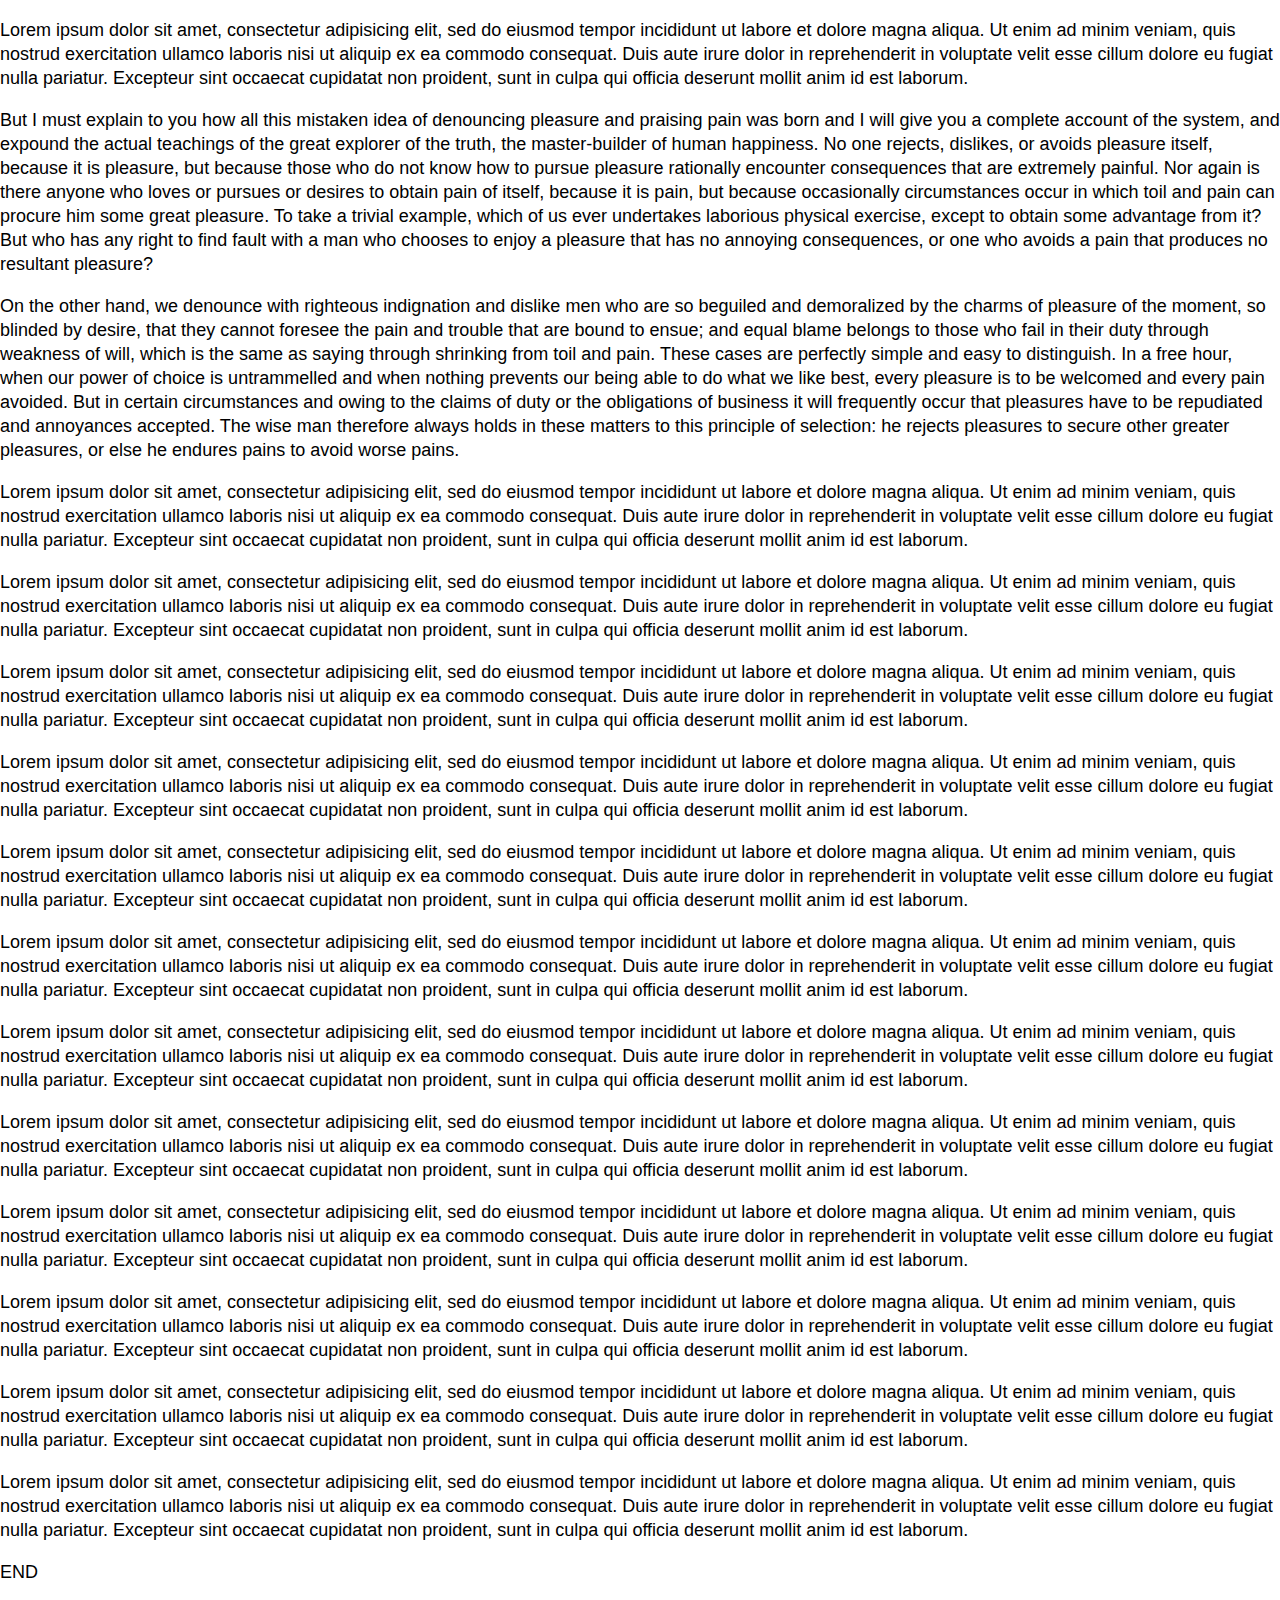
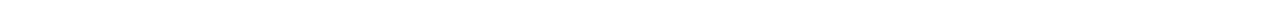
<file: iframe-resize/iframe/embed.html>
<!DOCTYPE html>
<html>
	<head>
		<meta charset="utf-8">
		<title>iFrame message passing test</title>
		<style type="text/css">
			html,body {
				margin: 0;
				padding: 0;
			}

			p {
				font-family: arial;
				font-size: 18px;
				line-height: 24px;
			}
		</style>
	</head>
	<body>
		<p>
			Lorem ipsum dolor sit amet, consectetur adipisicing elit, sed do eiusmod tempor incididunt ut labore et dolore magna aliqua. Ut enim ad minim veniam, quis nostrud exercitation ullamco laboris nisi ut aliquip ex ea commodo consequat. Duis aute irure dolor in reprehenderit in voluptate velit esse cillum dolore eu fugiat nulla pariatur. Excepteur sint occaecat cupidatat non proident, sunt in culpa qui officia deserunt mollit anim id est laborum.
		</p>
		<p>
			But I must explain to you how all this mistaken idea of denouncing pleasure and praising pain was born and I will give you a complete account of the system, and expound the actual teachings of the great explorer of the truth, the master-builder of human happiness. No one rejects, dislikes, or avoids pleasure itself, because it is pleasure, but because those who do not know how to pursue pleasure rationally encounter consequences that are extremely painful. Nor again is there anyone who loves or pursues or desires to obtain pain of itself, because it is pain, but because occasionally circumstances occur in which toil and pain can procure him some great pleasure. To take a trivial example, which of us ever undertakes laborious physical exercise, except to obtain some advantage from it? But who has any right to find fault with a man who chooses to enjoy a pleasure that has no annoying consequences, or one who avoids a pain that produces no resultant pleasure?
		</p>
		<p>
			On the other hand, we denounce with righteous indignation and dislike men who are so beguiled and demoralized by the charms of pleasure of the moment, so blinded by desire, that they cannot foresee the pain and trouble that are bound to ensue; and equal blame belongs to those who fail in their duty through weakness of will, which is the same as saying through shrinking from toil and pain. These cases are perfectly simple and easy to distinguish. In a free hour, when our power of choice is untrammelled and when nothing prevents our being able to do what we like best, every pleasure is to be welcomed and every pain avoided. But in certain circumstances and owing to the claims of duty or the obligations of business it will frequently occur that pleasures have to be repudiated and annoyances accepted. The wise man therefore always holds in these matters to this principle of selection: he rejects pleasures to secure other greater pleasures, or else he endures pains to avoid worse pains.
		</p>
		<p>
			Lorem ipsum dolor sit amet, consectetur adipisicing elit, sed do eiusmod tempor incididunt ut labore et dolore magna aliqua. Ut enim ad minim veniam, quis nostrud exercitation ullamco laboris nisi ut aliquip ex ea commodo consequat. Duis aute irure dolor in reprehenderit in voluptate velit esse cillum dolore eu fugiat nulla pariatur. Excepteur sint occaecat cupidatat non proident, sunt in culpa qui officia deserunt mollit anim id est laborum.
		</p>
		<p>
			Lorem ipsum dolor sit amet, consectetur adipisicing elit, sed do eiusmod tempor incididunt ut labore et dolore magna aliqua. Ut enim ad minim veniam, quis nostrud exercitation ullamco laboris nisi ut aliquip ex ea commodo consequat. Duis aute irure dolor in reprehenderit in voluptate velit esse cillum dolore eu fugiat nulla pariatur. Excepteur sint occaecat cupidatat non proident, sunt in culpa qui officia deserunt mollit anim id est laborum.
		</p>
		<p>
			Lorem ipsum dolor sit amet, consectetur adipisicing elit, sed do eiusmod tempor incididunt ut labore et dolore magna aliqua. Ut enim ad minim veniam, quis nostrud exercitation ullamco laboris nisi ut aliquip ex ea commodo consequat. Duis aute irure dolor in reprehenderit in voluptate velit esse cillum dolore eu fugiat nulla pariatur. Excepteur sint occaecat cupidatat non proident, sunt in culpa qui officia deserunt mollit anim id est laborum.
		</p>
		<p>
			Lorem ipsum dolor sit amet, consectetur adipisicing elit, sed do eiusmod tempor incididunt ut labore et dolore magna aliqua. Ut enim ad minim veniam, quis nostrud exercitation ullamco laboris nisi ut aliquip ex ea commodo consequat. Duis aute irure dolor in reprehenderit in voluptate velit esse cillum dolore eu fugiat nulla pariatur. Excepteur sint occaecat cupidatat non proident, sunt in culpa qui officia deserunt mollit anim id est laborum.
		</p>
		<p>
			Lorem ipsum dolor sit amet, consectetur adipisicing elit, sed do eiusmod tempor incididunt ut labore et dolore magna aliqua. Ut enim ad minim veniam, quis nostrud exercitation ullamco laboris nisi ut aliquip ex ea commodo consequat. Duis aute irure dolor in reprehenderit in voluptate velit esse cillum dolore eu fugiat nulla pariatur. Excepteur sint occaecat cupidatat non proident, sunt in culpa qui officia deserunt mollit anim id est laborum.
		</p>
		<p>
			Lorem ipsum dolor sit amet, consectetur adipisicing elit, sed do eiusmod tempor incididunt ut labore et dolore magna aliqua. Ut enim ad minim veniam, quis nostrud exercitation ullamco laboris nisi ut aliquip ex ea commodo consequat. Duis aute irure dolor in reprehenderit in voluptate velit esse cillum dolore eu fugiat nulla pariatur. Excepteur sint occaecat cupidatat non proident, sunt in culpa qui officia deserunt mollit anim id est laborum.
		</p>
		<p>
			Lorem ipsum dolor sit amet, consectetur adipisicing elit, sed do eiusmod tempor incididunt ut labore et dolore magna aliqua. Ut enim ad minim veniam, quis nostrud exercitation ullamco laboris nisi ut aliquip ex ea commodo consequat. Duis aute irure dolor in reprehenderit in voluptate velit esse cillum dolore eu fugiat nulla pariatur. Excepteur sint occaecat cupidatat non proident, sunt in culpa qui officia deserunt mollit anim id est laborum.
		</p>
		<p>
			Lorem ipsum dolor sit amet, consectetur adipisicing elit, sed do eiusmod tempor incididunt ut labore et dolore magna aliqua. Ut enim ad minim veniam, quis nostrud exercitation ullamco laboris nisi ut aliquip ex ea commodo consequat. Duis aute irure dolor in reprehenderit in voluptate velit esse cillum dolore eu fugiat nulla pariatur. Excepteur sint occaecat cupidatat non proident, sunt in culpa qui officia deserunt mollit anim id est laborum.
		</p>
		<p>
			Lorem ipsum dolor sit amet, consectetur adipisicing elit, sed do eiusmod tempor incididunt ut labore et dolore magna aliqua. Ut enim ad minim veniam, quis nostrud exercitation ullamco laboris nisi ut aliquip ex ea commodo consequat. Duis aute irure dolor in reprehenderit in voluptate velit esse cillum dolore eu fugiat nulla pariatur. Excepteur sint occaecat cupidatat non proident, sunt in culpa qui officia deserunt mollit anim id est laborum.
		</p>
		<p>
			Lorem ipsum dolor sit amet, consectetur adipisicing elit, sed do eiusmod tempor incididunt ut labore et dolore magna aliqua. Ut enim ad minim veniam, quis nostrud exercitation ullamco laboris nisi ut aliquip ex ea commodo consequat. Duis aute irure dolor in reprehenderit in voluptate velit esse cillum dolore eu fugiat nulla pariatur. Excepteur sint occaecat cupidatat non proident, sunt in culpa qui officia deserunt mollit anim id est laborum.
		</p>
		<p>
			Lorem ipsum dolor sit amet, consectetur adipisicing elit, sed do eiusmod tempor incididunt ut labore et dolore magna aliqua. Ut enim ad minim veniam, quis nostrud exercitation ullamco laboris nisi ut aliquip ex ea commodo consequat. Duis aute irure dolor in reprehenderit in voluptate velit esse cillum dolore eu fugiat nulla pariatur. Excepteur sint occaecat cupidatat non proident, sunt in culpa qui officia deserunt mollit anim id est laborum.
		</p>
		<p>
			Lorem ipsum dolor sit amet, consectetur adipisicing elit, sed do eiusmod tempor incididunt ut labore et dolore magna aliqua. Ut enim ad minim veniam, quis nostrud exercitation ullamco laboris nisi ut aliquip ex ea commodo consequat. Duis aute irure dolor in reprehenderit in voluptate velit esse cillum dolore eu fugiat nulla pariatur. Excepteur sint occaecat cupidatat non proident, sunt in culpa qui officia deserunt mollit anim id est laborum.
		</p>
		<p>
			END
		</p>

		<script type="text/javascript" src="js/app.embed.js" defer></script>
	</body>
</html>
</file>
